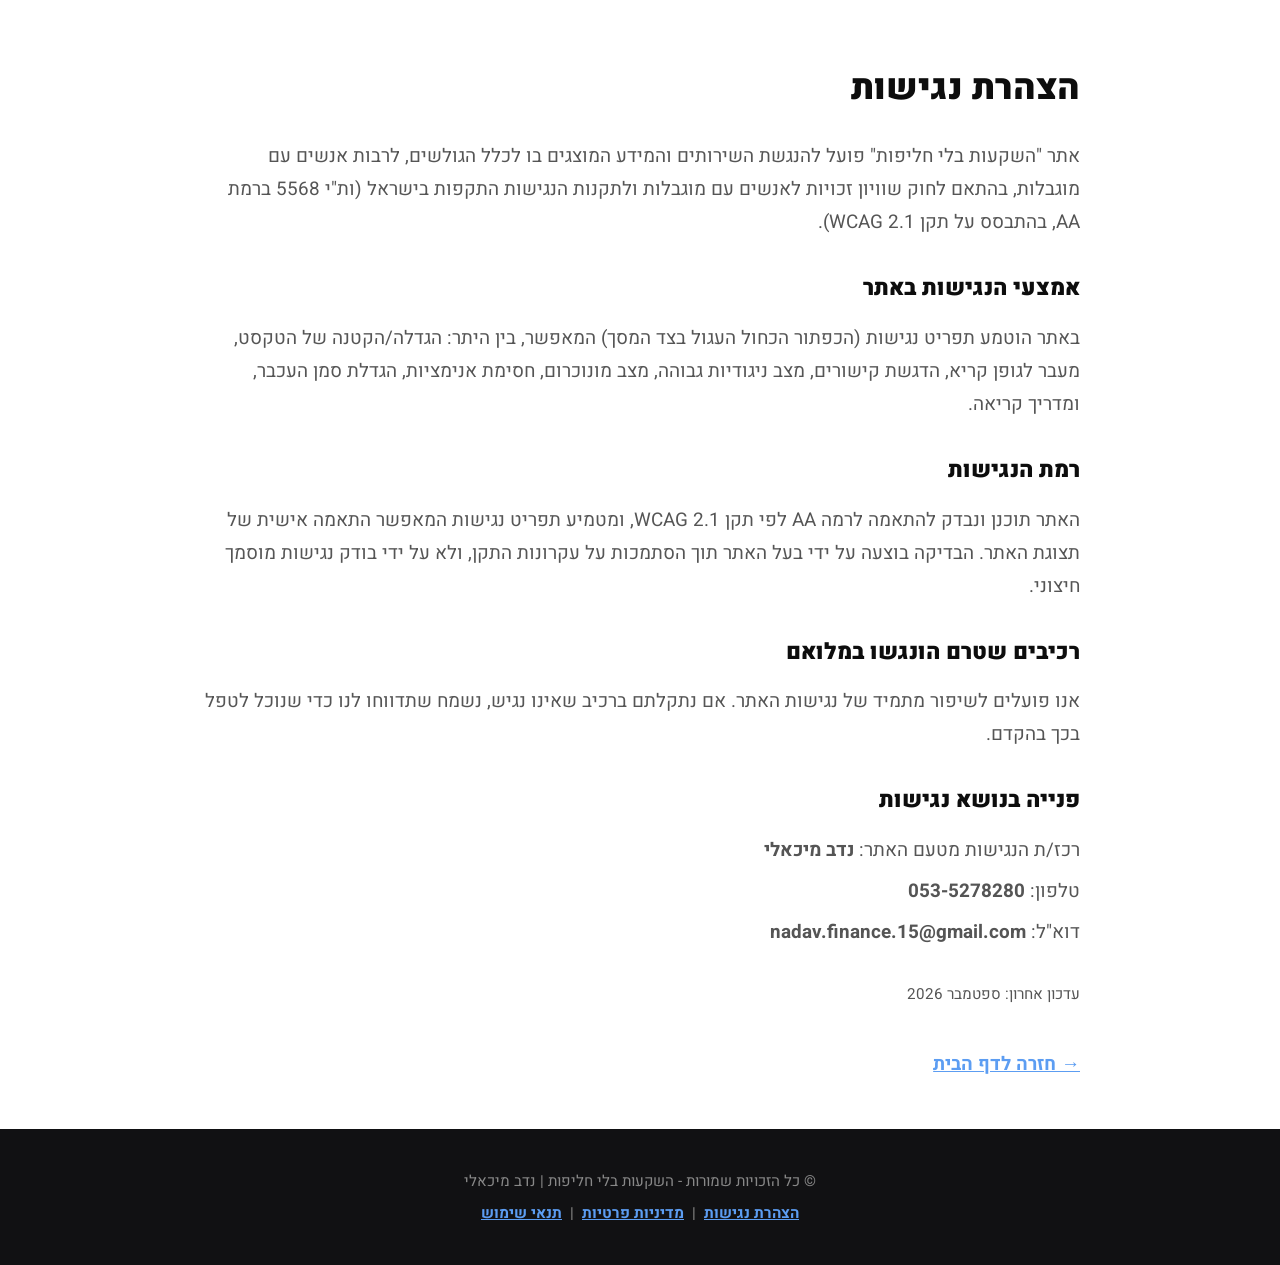
<file: accessibility.html>
<!DOCTYPE html>
<html lang="he" dir="rtl">

<head>
  <meta charset="UTF-8" />
  <meta name="viewport" content="width=device-width, initial-scale=1.0" />
  <title>הצהרת נגישות | השקעות בלי חליפות</title>
  <link href="https://fonts.googleapis.com/css2?family=Heebo:wght@400;500;700;800;900&display=swap" rel="stylesheet" />
  <link rel="icon" type="image/png" href="assets/logo/buffett-pajama-logo.png" />
  <link rel="stylesheet" href="style.css" />
</head>

<body class="body">

  <main>
    <section class="white-section" style="padding-top: 60px;">
      <div class="container small">
        <h1 style="font-size: 2.2rem; font-weight: 900; margin-bottom: 24px;">הצהרת נגישות</h1>

        <div style="font-size: 1.1rem; line-height: 1.9; color: var(--text-dark);">
          <p style="margin-bottom: 20px;">
            אתר "השקעות בלי חליפות" פועל להנגשת השירותים והמידע המוצגים בו לכלל הגולשים, לרבות אנשים עם מוגבלות, בהתאם לחוק שוויון זכויות לאנשים עם מוגבלות ולתקנות הנגישות התקפות בישראל (ות"י 5568 ברמת AA, בהתבסס על תקן WCAG 2.1).
          </p>

          <h2 style="font-size: 1.4rem; font-weight: 900; margin: 28px 0 12px;">אמצעי הנגישות באתר</h2>
          <p style="margin-bottom: 20px;">
            באתר הוטמע תפריט נגישות (הכפתור הכחול העגול בצד המסך) המאפשר, בין היתר: הגדלה/הקטנה של הטקסט, מעבר לגופן קריא, הדגשת קישורים, מצב ניגודיות גבוהה, מצב מונוכרום, חסימת אנימציות, הגדלת סמן העכבר, ומדריך קריאה.
          </p>

          <h2 style="font-size: 1.4rem; font-weight: 900; margin: 28px 0 12px;">רמת הנגישות</h2>
          <p style="margin-bottom: 20px;">
            האתר תוכנן ונבדק להתאמה לרמה AA לפי תקן WCAG 2.1, ומטמיע תפריט נגישות המאפשר התאמה אישית של תצוגת האתר. הבדיקה בוצעה על ידי בעל האתר תוך הסתמכות על עקרונות התקן, ולא על ידי בודק נגישות מוסמך חיצוני.
          </p>

          <h2 style="font-size: 1.4rem; font-weight: 900; margin: 28px 0 12px;">רכיבים שטרם הונגשו במלואם</h2>
          <p style="margin-bottom: 20px;">
            אנו פועלים לשיפור מתמיד של נגישות האתר. אם נתקלתם ברכיב שאינו נגיש, נשמח שתדווחו לנו כדי שנוכל לטפל בכך בהקדם.
          </p>

          <h2 style="font-size: 1.4rem; font-weight: 900; margin: 28px 0 12px;">פנייה בנושא נגישות</h2>
          <p style="margin-bottom: 8px;">
            רכז/ת הנגישות מטעם האתר: <strong>נדב מיכאלי</strong>
          </p>
          <p style="margin-bottom: 8px;">
            טלפון: <strong>053-5278280</strong>
          </p>
          <p style="margin-bottom: 20px;">
            דוא"ל: <strong>nadav.finance.15@gmail.com</strong>
          </p>

          <p style="color: var(--text-muted); font-size: 0.95rem; margin-top: 32px;">
            עדכון אחרון: ספטמבר 2026
          </p>
        </div>

        <p style="margin-top: 40px;"><a href="index.html" style="color: var(--blue-primary); font-weight: 700;">→ חזרה לדף הבית</a></p>
      </div>
    </section>
  </main>

  <footer class="site-footer">
    <div class="container">
      <p>© כל הזכויות שמורות - השקעות בלי חליפות | נדב מיכאלי</p>
      <p style="margin-top: 8px;">
        <a href="accessibility.html" class="site-footer-link">הצהרת נגישות</a>
        &nbsp;|&nbsp;
        <a href="privacy-policy.html" class="site-footer-link">מדיניות פרטיות</a>
        &nbsp;|&nbsp;
        <a href="terms-of-service.html" class="site-footer-link">תנאי שימוש</a>
      </p>
    </div>
  </footer>

</body>

</html>
</file>
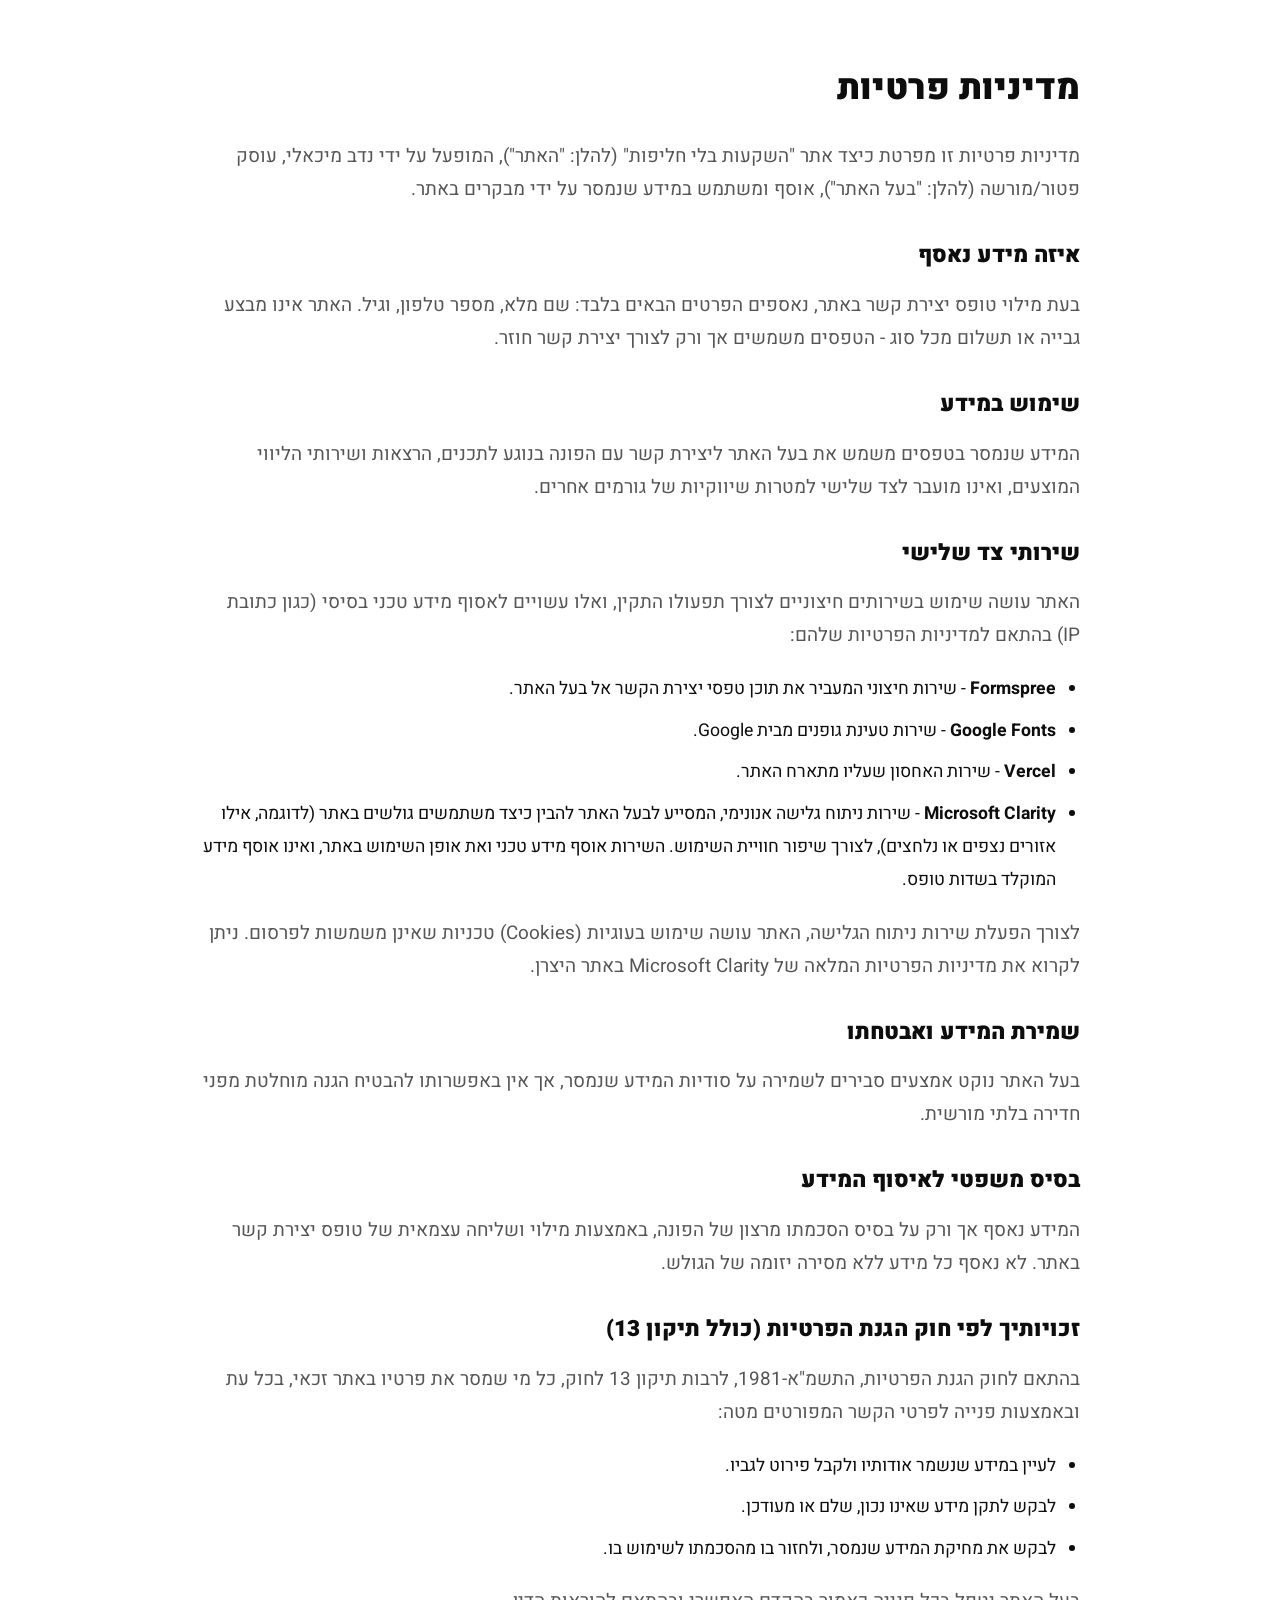
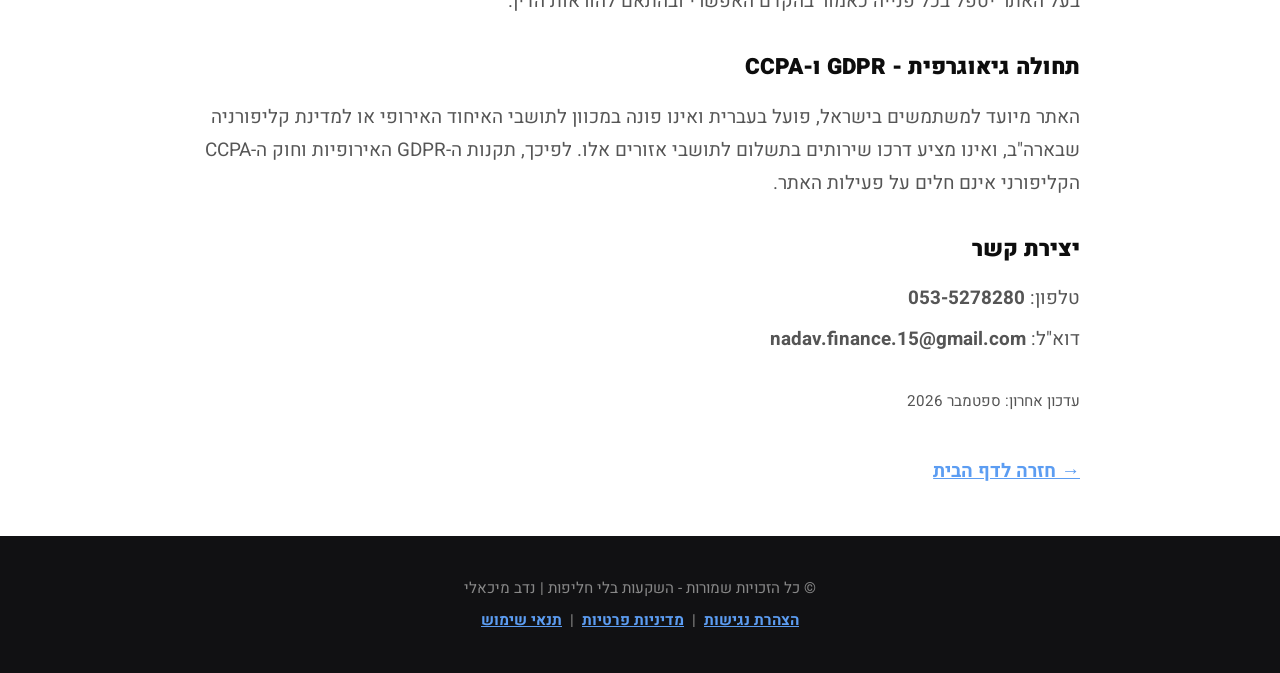
<file: privacy-policy.html>
<!DOCTYPE html>
<html lang="he" dir="rtl">

<head>
  <meta charset="UTF-8" />
  <meta name="viewport" content="width=device-width, initial-scale=1.0" />
  <title>מדיניות פרטיות | השקעות בלי חליפות</title>
  <link href="https://fonts.googleapis.com/css2?family=Heebo:wght@400;500;700;800;900&display=swap" rel="stylesheet" />
  <link rel="icon" type="image/png" href="assets/logo/buffett-pajama-logo.png" />
  <link rel="stylesheet" href="style.css" />
</head>

<body class="body">

  <main>
    <section class="white-section" style="padding-top: 60px;">
      <div class="container small">
        <h1 style="font-size: 2.2rem; font-weight: 900; margin-bottom: 24px;">מדיניות פרטיות</h1>

        <div style="font-size: 1.1rem; line-height: 1.9; color: var(--text-dark);">
          <p style="margin-bottom: 20px;">
            מדיניות פרטיות זו מפרטת כיצד אתר "השקעות בלי חליפות" (להלן: "האתר"), המופעל על ידי נדב מיכאלי, עוסק פטור/מורשה (להלן: "בעל האתר"), אוסף ומשתמש במידע שנמסר על ידי מבקרים באתר.
          </p>

          <h2 style="font-size: 1.4rem; font-weight: 900; margin: 28px 0 12px;">איזה מידע נאסף</h2>
          <p style="margin-bottom: 20px;">
            בעת מילוי טופס יצירת קשר באתר, נאספים הפרטים הבאים בלבד: שם מלא, מספר טלפון, וגיל. האתר אינו מבצע גבייה או תשלום מכל סוג - הטפסים משמשים אך ורק לצורך יצירת קשר חוזר.
          </p>

          <h2 style="font-size: 1.4rem; font-weight: 900; margin: 28px 0 12px;">שימוש במידע</h2>
          <p style="margin-bottom: 20px;">
            המידע שנמסר בטפסים משמש את בעל האתר ליצירת קשר עם הפונה בנוגע לתכנים, הרצאות ושירותי הליווי המוצעים, ואינו מועבר לצד שלישי למטרות שיווקיות של גורמים אחרים.
          </p>

          <h2 style="font-size: 1.4rem; font-weight: 900; margin: 28px 0 12px;">שירותי צד שלישי</h2>
          <p style="margin-bottom: 20px;">
            האתר עושה שימוש בשירותים חיצוניים לצורך תפעולו התקין, ואלו עשויים לאסוף מידע טכני בסיסי (כגון כתובת IP) בהתאם למדיניות הפרטיות שלהם:
          </p>
          <ul style="margin: 0 0 20px 0; padding-right: 24px;">
            <li style="margin-bottom: 8px;"><strong>Formspree</strong> - שירות חיצוני המעביר את תוכן טפסי יצירת הקשר אל בעל האתר.</li>
            <li style="margin-bottom: 8px;"><strong>Google Fonts</strong> - שירות טעינת גופנים מבית Google.</li>
            <li style="margin-bottom: 8px;"><strong>Vercel</strong> - שירות האחסון שעליו מתארח האתר.</li>
            <li style="margin-bottom: 8px;"><strong>Microsoft Clarity</strong> - שירות ניתוח גלישה אנונימי, המסייע לבעל האתר להבין כיצד משתמשים גולשים באתר (לדוגמה, אילו אזורים נצפים או נלחצים), לצורך שיפור חוויית השימוש. השירות אוסף מידע טכני ואת אופן השימוש באתר, ואינו אוסף מידע המוקלד בשדות טופס.</li>
          </ul>
          <p style="margin-bottom: 20px;">
            לצורך הפעלת שירות ניתוח הגלישה, האתר עושה שימוש בעוגיות (Cookies) טכניות שאינן משמשות לפרסום. ניתן לקרוא את מדיניות הפרטיות המלאה של Microsoft Clarity באתר היצרן.
          </p>

          <h2 style="font-size: 1.4rem; font-weight: 900; margin: 28px 0 12px;">שמירת המידע ואבטחתו</h2>
          <p style="margin-bottom: 20px;">
            בעל האתר נוקט אמצעים סבירים לשמירה על סודיות המידע שנמסר, אך אין באפשרותו להבטיח הגנה מוחלטת מפני חדירה בלתי מורשית.
          </p>

          <h2 style="font-size: 1.4rem; font-weight: 900; margin: 28px 0 12px;">בסיס משפטי לאיסוף המידע</h2>
          <p style="margin-bottom: 20px;">
            המידע נאסף אך ורק על בסיס הסכמתו מרצון של הפונה, באמצעות מילוי ושליחה עצמאית של טופס יצירת קשר באתר. לא נאסף כל מידע ללא מסירה יזומה של הגולש.
          </p>

          <h2 style="font-size: 1.4rem; font-weight: 900; margin: 28px 0 12px;">זכויותיך לפי חוק הגנת הפרטיות (כולל תיקון 13)</h2>
          <p style="margin-bottom: 20px;">
            בהתאם לחוק הגנת הפרטיות, התשמ"א-1981, לרבות תיקון 13 לחוק, כל מי שמסר את פרטיו באתר זכאי, בכל עת ובאמצעות פנייה לפרטי הקשר המפורטים מטה:
          </p>
          <ul style="margin: 0 0 20px 0; padding-right: 24px;">
            <li style="margin-bottom: 8px;">לעיין במידע שנשמר אודותיו ולקבל פירוט לגביו.</li>
            <li style="margin-bottom: 8px;">לבקש לתקן מידע שאינו נכון, שלם או מעודכן.</li>
            <li style="margin-bottom: 8px;">לבקש את מחיקת המידע שנמסר, ולחזור בו מהסכמתו לשימוש בו.</li>
          </ul>
          <p style="margin-bottom: 20px;">
            בעל האתר יטפל בכל פנייה כאמור בהקדם האפשרי ובהתאם להוראות הדין.
          </p>

          <h2 style="font-size: 1.4rem; font-weight: 900; margin: 28px 0 12px;">תחולה גיאוגרפית - GDPR ו-CCPA</h2>
          <p style="margin-bottom: 20px;">
            האתר מיועד למשתמשים בישראל, פועל בעברית ואינו פונה במכוון לתושבי האיחוד האירופי או למדינת קליפורניה שבארה"ב, ואינו מציע דרכו שירותים בתשלום לתושבי אזורים אלו. לפיכך, תקנות ה-GDPR האירופיות וחוק ה-CCPA הקליפורני אינם חלים על פעילות האתר.
          </p>

          <h2 style="font-size: 1.4rem; font-weight: 900; margin: 28px 0 12px;">יצירת קשר</h2>
          <p style="margin-bottom: 8px;">
            טלפון: <strong>053-5278280</strong>
          </p>
          <p style="margin-bottom: 20px;">
            דוא"ל: <strong>nadav.finance.15@gmail.com</strong>
          </p>

          <p style="color: var(--text-muted); font-size: 0.95rem; margin-top: 32px;">
            עדכון אחרון: ספטמבר 2026
          </p>
        </div>

        <p style="margin-top: 40px;"><a href="index.html" style="color: var(--blue-primary); font-weight: 700;">→ חזרה לדף הבית</a></p>
      </div>
    </section>
  </main>

  <footer class="site-footer">
    <div class="container">
      <p>© כל הזכויות שמורות - השקעות בלי חליפות | נדב מיכאלי</p>
      <p style="margin-top: 8px;">
        <a href="accessibility.html" class="site-footer-link">הצהרת נגישות</a>
        &nbsp;|&nbsp;
        <a href="privacy-policy.html" class="site-footer-link">מדיניות פרטיות</a>
        &nbsp;|&nbsp;
        <a href="terms-of-service.html" class="site-footer-link">תנאי שימוש</a>
      </p>
    </div>
  </footer>

</body>

</html>
</file>
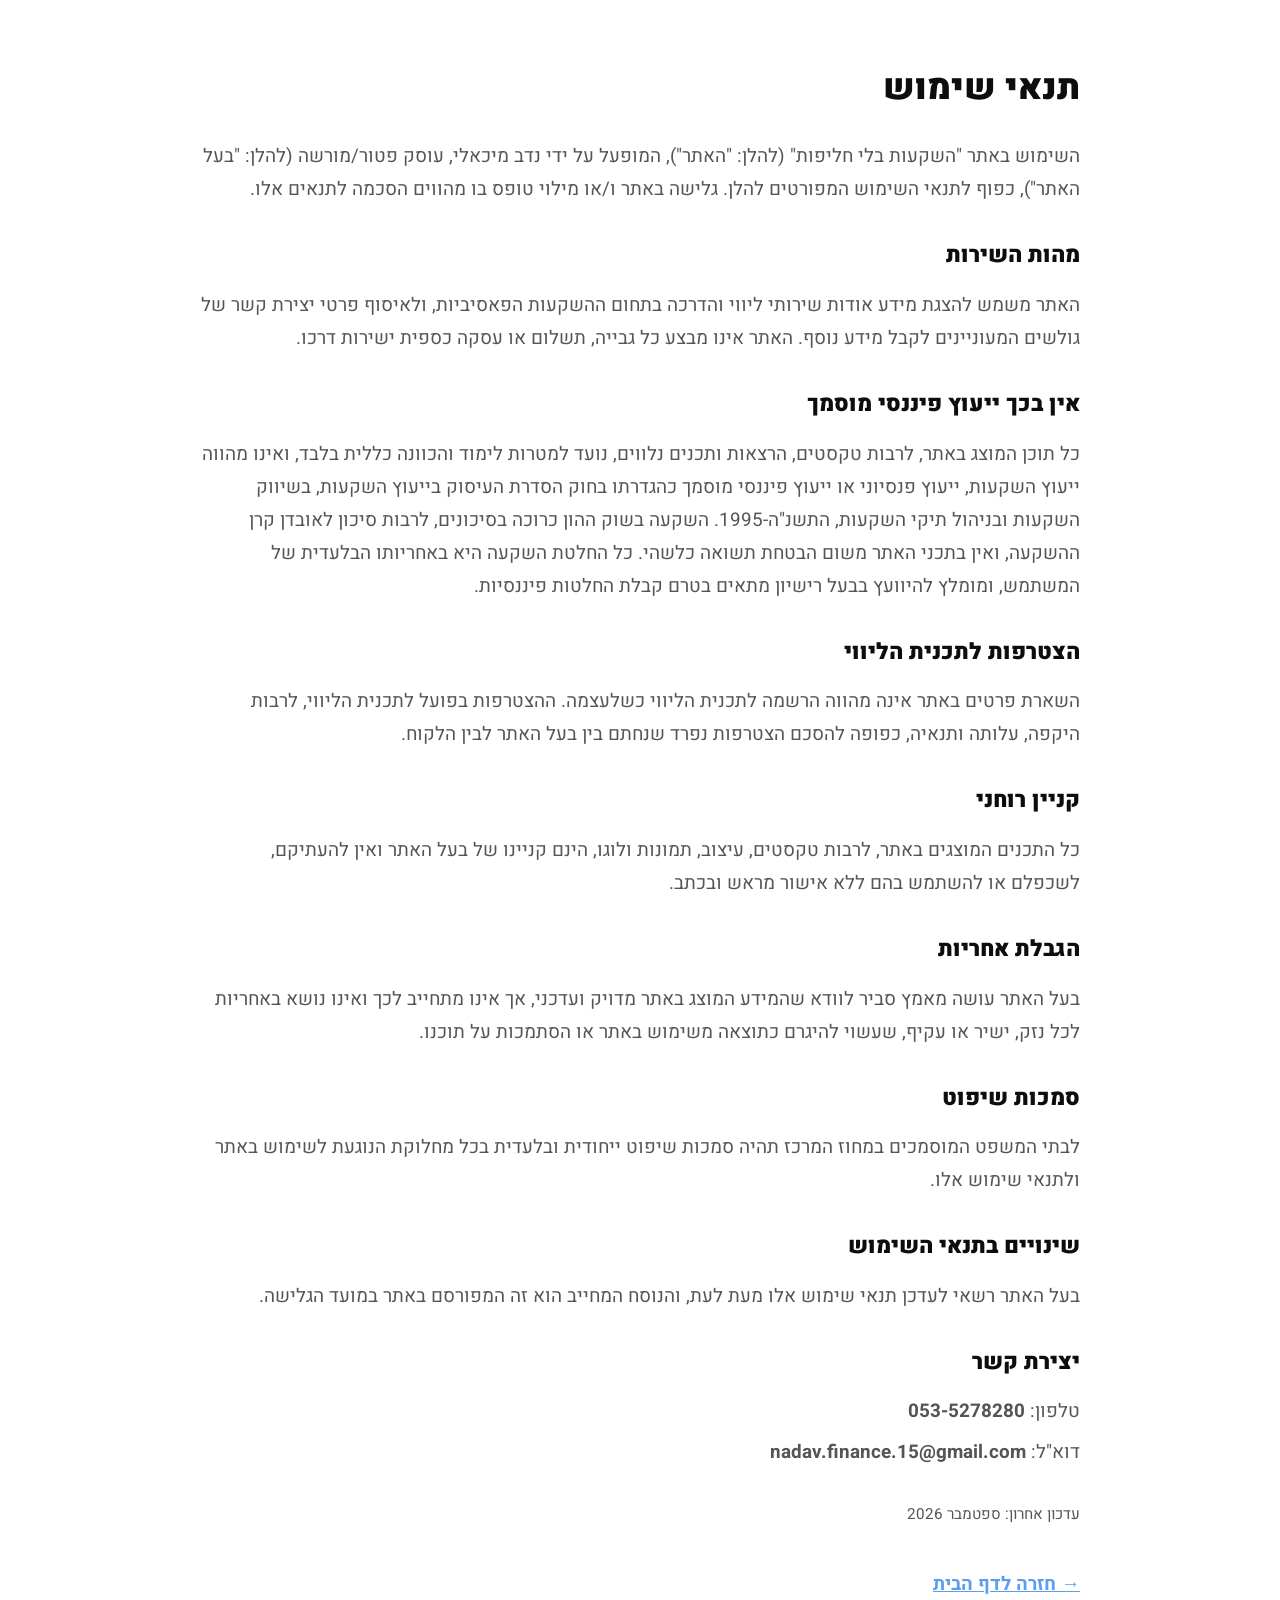
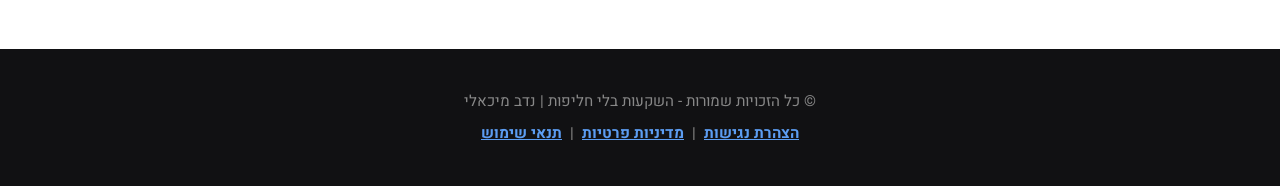
<file: terms-of-service.html>
<!DOCTYPE html>
<html lang="he" dir="rtl">

<head>
  <meta charset="UTF-8" />
  <meta name="viewport" content="width=device-width, initial-scale=1.0" />
  <title>תנאי שימוש | השקעות בלי חליפות</title>
  <link href="https://fonts.googleapis.com/css2?family=Heebo:wght@400;500;700;800;900&display=swap" rel="stylesheet" />
  <link rel="icon" type="image/png" href="assets/logo/buffett-pajama-logo.png" />
  <link rel="stylesheet" href="style.css" />
</head>

<body class="body">

  <main>
    <section class="white-section" style="padding-top: 60px;">
      <div class="container small">
        <h1 style="font-size: 2.2rem; font-weight: 900; margin-bottom: 24px;">תנאי שימוש</h1>

        <div style="font-size: 1.1rem; line-height: 1.9; color: var(--text-dark);">
          <p style="margin-bottom: 20px;">
            השימוש באתר "השקעות בלי חליפות" (להלן: "האתר"), המופעל על ידי נדב מיכאלי, עוסק פטור/מורשה (להלן: "בעל האתר"), כפוף לתנאי השימוש המפורטים להלן. גלישה באתר ו/או מילוי טופס בו מהווים הסכמה לתנאים אלו.
          </p>

          <h2 style="font-size: 1.4rem; font-weight: 900; margin: 28px 0 12px;">מהות השירות</h2>
          <p style="margin-bottom: 20px;">
            האתר משמש להצגת מידע אודות שירותי ליווי והדרכה בתחום ההשקעות הפאסיביות, ולאיסוף פרטי יצירת קשר של גולשים המעוניינים לקבל מידע נוסף. האתר אינו מבצע כל גבייה, תשלום או עסקה כספית ישירות דרכו.
          </p>

          <h2 style="font-size: 1.4rem; font-weight: 900; margin: 28px 0 12px;">אין בכך ייעוץ פיננסי מוסמך</h2>
          <p style="margin-bottom: 20px;">
            כל תוכן המוצג באתר, לרבות טקסטים, הרצאות ותכנים נלווים, נועד למטרות לימוד והכוונה כללית בלבד, ואינו מהווה ייעוץ השקעות, ייעוץ פנסיוני או ייעוץ פיננסי מוסמך כהגדרתו בחוק הסדרת העיסוק בייעוץ השקעות, בשיווק השקעות ובניהול תיקי השקעות, התשנ"ה-1995. השקעה בשוק ההון כרוכה בסיכונים, לרבות סיכון לאובדן קרן ההשקעה, ואין בתכני האתר משום הבטחת תשואה כלשהי. כל החלטת השקעה היא באחריותו הבלעדית של המשתמש, ומומלץ להיוועץ בבעל רישיון מתאים בטרם קבלת החלטות פיננסיות.
          </p>

          <h2 style="font-size: 1.4rem; font-weight: 900; margin: 28px 0 12px;">הצטרפות לתכנית הליווי</h2>
          <p style="margin-bottom: 20px;">
            השארת פרטים באתר אינה מהווה הרשמה לתכנית הליווי כשלעצמה. ההצטרפות בפועל לתכנית הליווי, לרבות היקפה, עלותה ותנאיה, כפופה להסכם הצטרפות נפרד שנחתם בין בעל האתר לבין הלקוח.
          </p>

          <h2 style="font-size: 1.4rem; font-weight: 900; margin: 28px 0 12px;">קניין רוחני</h2>
          <p style="margin-bottom: 20px;">
            כל התכנים המוצגים באתר, לרבות טקסטים, עיצוב, תמונות ולוגו, הינם קניינו של בעל האתר ואין להעתיקם, לשכפלם או להשתמש בהם ללא אישור מראש ובכתב.
          </p>

          <h2 style="font-size: 1.4rem; font-weight: 900; margin: 28px 0 12px;">הגבלת אחריות</h2>
          <p style="margin-bottom: 20px;">
            בעל האתר עושה מאמץ סביר לוודא שהמידע המוצג באתר מדויק ועדכני, אך אינו מתחייב לכך ואינו נושא באחריות לכל נזק, ישיר או עקיף, שעשוי להיגרם כתוצאה משימוש באתר או הסתמכות על תוכנו.
          </p>

          <h2 style="font-size: 1.4rem; font-weight: 900; margin: 28px 0 12px;">סמכות שיפוט</h2>
          <p style="margin-bottom: 20px;">
            לבתי המשפט המוסמכים במחוז המרכז תהיה סמכות שיפוט ייחודית ובלעדית בכל מחלוקת הנוגעת לשימוש באתר ולתנאי שימוש אלו.
          </p>

          <h2 style="font-size: 1.4rem; font-weight: 900; margin: 28px 0 12px;">שינויים בתנאי השימוש</h2>
          <p style="margin-bottom: 20px;">
            בעל האתר רשאי לעדכן תנאי שימוש אלו מעת לעת, והנוסח המחייב הוא זה המפורסם באתר במועד הגלישה.
          </p>

          <h2 style="font-size: 1.4rem; font-weight: 900; margin: 28px 0 12px;">יצירת קשר</h2>
          <p style="margin-bottom: 8px;">
            טלפון: <strong>053-5278280</strong>
          </p>
          <p style="margin-bottom: 20px;">
            דוא"ל: <strong>nadav.finance.15@gmail.com</strong>
          </p>

          <p style="color: var(--text-muted); font-size: 0.95rem; margin-top: 32px;">
            עדכון אחרון: ספטמבר 2026
          </p>
        </div>

        <p style="margin-top: 40px;"><a href="index.html" style="color: var(--blue-primary); font-weight: 700;">→ חזרה לדף הבית</a></p>
      </div>
    </section>
  </main>

  <footer class="site-footer">
    <div class="container">
      <p>© כל הזכויות שמורות - השקעות בלי חליפות | נדב מיכאלי</p>
      <p style="margin-top: 8px;">
        <a href="accessibility.html" class="site-footer-link">הצהרת נגישות</a>
        &nbsp;|&nbsp;
        <a href="privacy-policy.html" class="site-footer-link">מדיניות פרטיות</a>
        &nbsp;|&nbsp;
        <a href="terms-of-service.html" class="site-footer-link">תנאי שימוש</a>
      </p>
    </div>
  </footer>

</body>

</html>
</file>
<file: style.css>
/* ==========================================================================
   SmartLeads 1-to-1 Design Replica for "השקעות בלי חליפות" - נדב מיכאלי
   Exact Colors, Typography (Heebo), Grid, Markers, Pill Badges & Layout
   ========================================================================== */

@import url('https://fonts.googleapis.com/css2?family=Heebo:wght@400;500;700;800;900&display=swap');

:root {
  /* SmartLeads-modeled Color Palette (accent color: green, not blue) */
  --bg-main: #F5F5F5;
  --bg-white: #FFFFFF;
  --bg-dark-section: #1E1E1E;
  --bg-dark-card: #2D2D2D;

  /* SmartLeads' own leading accent - a light, textual, professional-financial blue. */
  --blue-primary: #5C9DF2;
  --blue-hover: #3D7BD9;
  --blue-light-bg: #EAF2FE;

  /* Textured version of the brand blue — soft highlight + shadow blobs over a
     diagonal gradient, so solid blue fills read as a material, not a flat
     color swatch. Used on buttons, banners and other solid-blue surfaces. */
  --blue-primary-texture:
    radial-gradient(circle at 22% 18%, rgba(255, 255, 255, 0.14), transparent 45%),
    radial-gradient(circle at 82% 85%, rgba(0, 0, 0, 0.2), transparent 55%),
    linear-gradient(135deg, #7BB4F7 0%, #5C9DF2 45%, #4586DD 100%);

  --red-marker: #EA3E4E;
  --yellow-marker-bg: rgba(255, 228, 77, 0.45);

  --text-dark: #0D0D0D;
  --text-muted: #555555;
  --text-light: #FFFFFF;

  /* Font & Radius */
  --font-main: 'Heebo', sans-serif;
  --radius-sm: 8px;
  --radius-md: 16px;
  --radius-lg: 24px;
  --radius-pill: 999px;

  --shadow-card: 0 18px 44px rgba(0, 0, 0, 0.22);
}

/* Reset & Base */
*, *::before, *::after {
  box-sizing: border-box;
  margin: 0;
  padding: 0;
}

html {
  scroll-behavior: smooth;
  font-size: 16px;
  direction: rtl;
  text-align: right;
}

body {
  font-family: var(--font-main);
  background-color: var(--bg-main);
  color: var(--text-dark);
  line-height: 1.6;
  overflow-x: hidden;
  -webkit-font-smoothing: antialiased;
}

.container {
  width: 100%;
  max-width: 1160px;
  margin: 0 auto;
  padding: 0 20px;
}

.container.small {
  max-width: 920px;
}

.container.large {
  max-width: 1220px;
}

.text-center {
  text-align: center;
}

/* Exact SmartLeads Markers & Highlights */
.yellow-marker {
  background-image: linear-gradient(rgba(255, 228, 77, 0.45), rgba(255, 228, 77, 0.45));
  background-repeat: no-repeat;
  background-position: center 60%;
  background-size: 100% 80%;
  padding: 2px 6px;
  border-radius: 4px;
  font-weight: 800;
  display: inline;
}

.red-marker {
  color: var(--red-marker);
  border-bottom: 3px solid var(--red-marker);
  padding-bottom: 0;
  line-height: 1.15;
  font-weight: 900;
  display: inline-block;
}

/* Hand-drawn marker-style underline — text keeps its normal color/weight,
   only a sketchy red squiggle is drawn beneath it (no flat border line). */
.sketch-underline {
  background-image: url("data:image/svg+xml,%3Csvg xmlns='http://www.w3.org/2000/svg' width='160' height='14' viewBox='0 0 160 14'%3E%3Cfilter id='chalk' filterUnits='userSpaceOnUse' x='0' y='0' width='160' height='14'%3E%3CfeTurbulence type='fractalNoise' baseFrequency='0.85' numOctaves='2' seed='7' result='n'/%3E%3CfeDisplacementMap in='SourceGraphic' in2='n' scale='4'/%3E%3C/filter%3E%3Cpath d='M2 7 L158 7' fill='none' stroke='%23E3242B' stroke-width='2.8' stroke-linecap='round' filter='url(%23chalk)' opacity='0.9'/%3E%3C/svg%3E");
  background-repeat: repeat-x;
  background-position: 0 100%;
  background-size: 160px 14px;
  padding-bottom: 6px;
}

.red-text {
  color: var(--red-marker);
  font-weight: 900;
}

.pain-section-light .red-marker {
  border-bottom: none;
  padding-bottom: 0;
}

.blue-pill-badge {
  background: var(--blue-primary-texture);
  color: #FFFFFF;
  text-shadow: 0 1px 2px rgba(0, 0, 0, 0.4), 0 2px 8px rgba(0, 0, 0, 0.3);
  padding: 4px 18px;
  border-radius: var(--radius-sm);
  display: inline-block;
  font-weight: 900;
}

.extra-big-text {
  font-size: 1.35rem;
  font-weight: 800;
  color: var(--text-muted);
  margin-bottom: 8px;
}

/* Buttons — pill-shaped, modeled on SmartLeads, with smooth hover/click motion */
.blue-round-button {
  position: relative;
  overflow: hidden;
  display: inline-flex;
  align-items: center;
  justify-content: center;
  gap: 12px;
  background: var(--blue-primary-texture);
  color: #FFFFFF;
  text-shadow: 0 1px 2px rgba(0, 0, 0, 0.4), 0 2px 8px rgba(0, 0, 0, 0.3);
  font-size: 1.3rem;
  font-weight: 900;
  padding: 18px 42px;
  border-radius: var(--radius-pill);
  text-decoration: none;
  border: none;
  cursor: pointer;
  box-shadow: 0 10px 25px rgba(92, 157, 242, 0.35);
  transition: background-color 0.25s ease, transform 0.25s ease, box-shadow 0.25s ease;
  width: 100%;
  max-width: 460px;
  margin: 0 auto;
}

.blue-round-button:hover {
  filter: brightness(0.92);
  transform: translateY(-3px);
  box-shadow: 0 16px 32px rgba(92, 157, 242, 0.45);
}

.blue-round-button:active {
  transform: translateY(-1px) scale(0.98);
}

.dark-round-button {
  background-color: #1E1E1E;
  color: #FFFFFF;
  font-size: 1.25rem;
  font-weight: 900;
  padding: 16px 38px;
  border-radius: var(--radius-pill);
  border: none;
  cursor: pointer;
  transition: background-color 0.25s ease, transform 0.25s ease;
}

.dark-round-button:hover {
  background-color: #000000;
  transform: translateY(-3px);
}

.dark-round-button:active {
  transform: translateY(-1px) scale(0.98);
}

/* Continuous "glint" sweep — like a shining blade — shared by every primary
   submit/CTA button, not just the hero's */
.shine-btn {
  position: relative;
  overflow: hidden;
}

.shine-btn::after {
  content: '';
  position: absolute;
  top: 0;
  bottom: 0;
  left: -60%;
  width: 40%;
  background: linear-gradient(115deg, transparent 0%, rgba(255, 255, 255, 0.55) 50%, transparent 100%);
  transform: skewX(-20deg);
  animation: heroCtaShine 3.2s ease-in-out infinite;
}

@keyframes heroCtaShine {
  0% { left: -60%; }
  35% { left: 130%; }
  100% { left: 130%; }
}

@media (prefers-reduced-motion: reduce) {
  .shine-btn::after { animation: none; display: none; }
}

/* ===== HERO SECTION — rounded framed panel with a light-center vignette ===== */
.hero-section-outer {
  background: var(--bg-main);
  padding: 28px 0;
}

.hero-section-dark {
  position: relative;
  width: 94%;
  max-width: 1320px;
  margin: 0 auto;
  border-radius: 36px;
  background: radial-gradient(ellipse at 50% 38%, #4A4A4A 0%, #343434 55%, #1C1C1C 100%);
  padding: 56px 0 56px;
  text-align: center;
}

.hero-top-banner {
  position: absolute;
  top: 0;
  left: 50%;
  transform: translate(-50%, -50%);
  background: #FFFFFF;
  color: var(--text-dark);
  font-weight: 800;
  font-size: 1.05rem;
  padding: 16px 34px;
  border-radius: var(--radius-lg);
  box-shadow: 0 10px 30px rgba(0, 0, 0, 0.3);
  max-width: 90%;
  text-align: center;
  z-index: 3;
}

.hero-brandmark {
  position: absolute;
  top: 28px;
  right: 28px;
  font-weight: 900;
  font-size: 1.25rem;
  color: #FFFFFF;
  z-index: 3;
}

.hero-brandmark-underline {
  display: inline-block;
  border-bottom: 3px solid var(--blue-primary);
  padding-bottom: 2px;
}

.hero-headline-wrap {
  max-width: 980px;
  margin: 28px auto 0;
  padding: 0 20px;
}

.hero-headline-dark {
  font-size: 2.7rem;
  font-weight: 900;
  color: #FFFFFF;
  line-height: 1.35;
  margin-bottom: 18px;
  white-space: normal;
}

.headline-highlight {
  background: var(--blue-primary-texture);
  color: #FFFFFF;
  text-shadow: 0 1px 2px rgba(0, 0, 0, 0.4), 0 2px 8px rgba(0, 0, 0, 0.3);
  padding: 2px 14px;
  border-radius: 8px;
  white-space: nowrap;
  display: inline-block;
}

.hero-headline-dark .headline-highlight {
  transform: rotate(-1.5deg) translateY(25%);
  font-size: 0.92em;
}

.hero-sub-dark {
  font-size: 1.28rem;
  color: #FFFFFF;
  font-weight: 400;
  max-width: 820px;
  margin: 36px auto 0;
}

/* Composed hero visual: profile portrait + brand mascot, side by side (not overlapping) */
.hero-visual-composition {
  display: flex;
  align-items: center;
  justify-content: center;
  gap: 32px;
  margin: 26px auto 0;
}

.hero-mascot {
  width: 230px;
  height: auto;
  filter: drop-shadow(0 18px 22px rgba(0, 0, 0, 0.45));
}

.hero-profile-frame {
  width: 230px;
  height: 230px;
  flex-shrink: 0;
  border-radius: 50%;
  overflow: hidden;
  border: 5px solid #FFFFFF;
  box-shadow: 0 18px 40px rgba(0, 0, 0, 0.4), 0 0 0 3px var(--blue-primary);
}

.hero-profile-frame img {
  width: 100%;
  height: 100%;
  object-fit: cover;
  object-position: center 20%;
  display: block;
}

@media (max-width: 640px) {
  .hero-visual-composition {
    gap: 16px;
  }
  .hero-profile-frame {
    width: 170px;
    height: 170px;
  }
  .hero-mascot {
    width: 170px;
  }
}

.hero-cta {
  width: auto;
  display: inline-flex;
  margin-top: 40px;
}

@media (max-width: 640px) {
  .hero-headline-dark { font-size: 2.1rem; }
  .hero-brandmark { font-size: 1.05rem; top: 18px; right: 18px; }
  .hero-top-banner { font-size: 0.92rem; padding: 12px 22px; }
}

/* Hero Video / Photo Wrapper with Floating Proof (SmartLeads Style) */
.hero-video-wrapper {
  background: #1E1E1E;
  border-radius: var(--radius-lg);
  padding: 16px;
  max-width: 820px;
  margin: 0 auto 40px;
  box-shadow: 0 20px 50px rgba(0, 0, 0, 0.16);
  position: relative;
}

.video-tagline {
  background: var(--blue-primary-texture);
  color: #FFFFFF;
  text-shadow: 0 1px 2px rgba(0, 0, 0, 0.4), 0 2px 8px rgba(0, 0, 0, 0.3);
  padding: 12px;
  border-radius: var(--radius-sm);
  font-weight: 900;
  font-size: 1.15rem;
  margin-bottom: 14px;
}

.video-frame-placeholder {
  width: 100%;
  height: 400px;
  background: #2D2D2D;
  border-radius: var(--radius-md);
  display: flex;
  flex-direction: column;
  align-items: center;
  justify-content: center;
  color: #FFFFFF;
  position: relative;
  overflow: hidden;
}

.hero-social-proof-wrapper {
  display: flex;
  flex-direction: column;
  align-items: center;
  gap: 18px;
}

.hero-profiles {
  display: flex;
  align-items: center;
  gap: 12px;
  font-size: 1.05rem;
  font-weight: 700;
  color: var(--text-muted);
}

.avatars-flex {
  display: flex;
}
.avatar-img {
  width: 38px;
  height: 38px;
  border-radius: 50%;
  border: 2px solid #FFFFFF;
  background: var(--blue-primary);
  margin-right: -10px;
}

/* ===== SOCIAL PROOF NUMBER GRID (Exact SmartLeads Style) ===== */
.light-gray-section {
  background-color: var(--bg-main);
  padding: 50px 0;
  border-bottom: 1px solid #EAEAEA;
}

.social-proof-number-grid {
  display: grid;
  grid-template-columns: repeat(auto-fit, minmax(160px, 1fr));
  gap: 1px;
  background-color: rgba(45, 45, 45, 0.2);
  border-radius: var(--radius-lg);
  overflow: hidden;
}

.social-proof-number-block {
  background-color: #F5F5F5;
  padding: 26px 16px;
  text-align: center;
}

.social-proof-number {
  font-size: 2.5rem;
  font-weight: 900;
  color: var(--blue-primary);
  line-height: 1.1;
}

.social-proof-number-block div:not(.social-proof-number) {
  font-size: 1rem;
  font-weight: 700;
  color: var(--text-muted);
  margin-top: 4px;
}

/* ===== DARK SECTION (Pain & Agitation) ===== */
.dark-section {
  background-color: var(--bg-dark-section);
  color: #FFFFFF;
  padding: 48px 0;
}

#goal.dark-section {
  padding-top: 88px;
  padding-bottom: 88px;
}

#intro.white-section {
  padding-bottom: 88px;
}

#lead-banner-outcomes.lead-banner-section {
  padding-top: 88px;
  padding-bottom: 88px;
}

#outcomes.white-section {
  padding-top: 88px;
  padding-bottom: 48px;
}

.pains-grid {
  display: grid;
  grid-template-columns: 1fr 1fr;
  gap: 40px;
  align-items: center;
}

.dark-section h2 {
  font-size: 2.7rem;
  font-weight: 900;
  margin-bottom: 24px;
  line-height: 1.2;
}

.dark-section p {
  font-size: 1.18rem;
  color: #DDDDDD;
  margin-bottom: 18px;
  line-height: 1.7;
}

.graphic-box-dark {
  background: var(--bg-dark-card);
  border-radius: var(--radius-lg);
  padding: 32px;
  border: 1px solid #3A3A3F;
}

/* ===== WHITE SECTION ("BUT THAT'S NOT YOUR FAULT") ===== */
.white-section {
  background-color: var(--bg-white);
  padding: 48px 0;
  color: var(--text-dark);
}

.white-section h2,
.light-gray-section h2 {
  font-size: 2.7rem;
  font-weight: 900;
  margin-bottom: 20px;
}

.white-section h2.how-it-works-headline {
  font-size: 2.9rem;
}

#how-it-works.white-section {
  background-color: var(--bg-main);
  padding-bottom: 88px;
}

#target-profiles.white-section {
  padding-top: 88px;
}

#story.white-section {
  padding-bottom: 88px;
}

#feedback.feedback-section-dark {
  padding-top: 88px;
}

#portfolios.white-section {
  padding-bottom: 88px;
}

#faq.white-section {
  padding-top: 88px;
}

.white-section p {
  font-size: 1.18rem;
  color: var(--text-muted);
  line-height: 1.75;
}

/* Exact SmartLeads Blue List Blocks Stack (1-2-3-4 Steps & Domains) */
.blue-list-blocks-wrapper {
  display: flex;
  flex-direction: column;
  gap: 16px;
  max-width: 820px;
  margin: 36px auto 0;
}

.blue-list-block {
  background: var(--blue-primary-texture);
  color: #FFFFFF;
  text-shadow: 0 1px 2px rgba(0, 0, 0, 0.4), 0 2px 8px rgba(0, 0, 0, 0.3);
  padding: 18px 32px;
  border-radius: var(--radius-sm);
  display: flex;
  align-items: center;
  justify-content: space-between;
  font-size: 1.25rem;
  font-weight: 800;
}

.blue-list-icon {
  width: 28px;
  height: 28px;
  background: #FFFFFF;
  color: var(--blue-primary);
  border-radius: 50%;
  display: flex;
  align-items: center;
  justify-content: center;
  font-weight: 900;
  font-size: 1rem;
  flex-shrink: 0;
}

/* Domains Grid Pill Layout */
.domains-list-wrapper {
  display: flex;
  flex-wrap: wrap;
  justify-content: center;
  gap: 14px;
  max-width: 940px;
  margin: 36px auto 0;
}

.domains-list-wrapper .blue-list-block {
  padding: 12px 24px;
  font-size: 1.08rem;
  width: auto;
  box-shadow: 0 4px 15px rgba(76, 133, 246, 0.25);
}

/* Case Study Blocks (SmartLeads Style) */
.case-studies-wrapper {
  display: flex;
  flex-direction: column;
  gap: 40px;
  margin-top: 40px;
}

.case-study-block {
  background-color: var(--bg-white);
  border: 2px solid var(--blue-primary);
  border-radius: var(--radius-lg);
  padding: 40px;
  display: grid;
  grid-template-columns: 1fr 340px;
  gap: 30px;
  align-items: center;
  box-shadow: var(--shadow-card);
}

.case-study-profile {
  width: 60px;
  height: 60px;
  border-radius: 50%;
  object-fit: cover;
  margin-bottom: 12px;
}

/* FLOATING BLUE FORM WRAPPER (SmartLeads Exact Style) */
.half-dark-section {
  background-color: var(--bg-dark-section);
  padding: 100px 0;
}

.blue-form-wrapper {
  background: var(--blue-primary-texture);
  border-radius: var(--radius-md);
  padding: 56px 40px;
  max-width: 860px;
  margin: 0 auto;
  color: #FFFFFF;
  text-shadow: 0 1px 2px rgba(0, 0, 0, 0.4), 0 2px 8px rgba(0, 0, 0, 0.3);
  text-align: center;
  box-shadow: var(--shadow-card);
}

.form-header {
  font-size: 2.6rem;
  font-weight: 900;
  margin-bottom: 24px;
  line-height: 1.2;
}

.lead-form-grid {
  display: flex;
  gap: 14px;
  flex-wrap: wrap;
  justify-content: center;
  margin-bottom: 18px;
}

.lead-consent-row {
  display: flex;
  align-items: flex-start;
  gap: 8px;
  width: 100%;
  max-width: 420px;
  margin: 0 auto 16px;
  text-align: right;
}

.lead-consent-row input[type="checkbox"] {
  margin-top: 4px;
  width: 16px;
  height: 16px;
  flex-shrink: 0;
  accent-color: var(--blue-primary);
  cursor: pointer;
}

.lead-consent-row label {
  font-size: 0.85rem;
  line-height: 1.5;
  color: var(--text-muted);
  cursor: pointer;
}

.lead-consent-row label a {
  color: var(--blue-primary);
  font-weight: 700;
  text-decoration: underline;
}

/* Wraps each input so a real, consistently-positioned, colored required
   asterisk can sit inside the field — a native placeholder string can't have
   part of it colored differently, which is why "* שם מלא" used to render
   inconsistently between RTL and the dir="ltr" phone field. */
.field-wrap {
  position: relative;
  flex: 1 1 240px;
  display: block;
}

.field-wrap::before {
  content: '*';
  position: absolute;
  top: 50%;
  right: 16px;
  transform: translateY(-50%);
  color: var(--red-marker);
  font-weight: 900;
  font-size: 1.1rem;
  pointer-events: none;
  z-index: 1;
}

.round-text-field {
  width: 100%;
  padding: 18px 30px 18px 24px;
  border-radius: var(--radius-pill);
  border: none;
  font-family: var(--font-main);
  font-size: 1.1rem;
  outline: none;
  font-weight: 700;
}

.round-text-field:focus-visible {
  outline: 3px solid var(--blue-primary) !important;
  outline-offset: 2px !important;
}

/* Distinguished callout box for highlighted single-idea statements inside a
   larger paragraph block — modeled on the reference site's quote boxes:
   subtle background, colored accent border, no shouting colors or weight. */
.callout-box {
  font-weight: 700;
  background: #FFFFFF;
  padding: 20px 24px;
  border-radius: var(--radius-md);
  border-right: 4px solid var(--blue-primary);
  box-shadow: 0 12px 30px rgba(0, 0, 0, 0.16);
  margin: 0 -12px;
}

/* Specificity fix: ".white-section p" elsewhere sets a muted gray color that
   otherwise wins over ".callout-box" and washes the text out. */
.white-section p.callout-box,
.light-gray-section p.callout-box,
.dark-section p.callout-box {
  color: var(--text-dark);
}

/* Variant with brand-blue text on a plain white background */
.callout-box-blue {
  background: #FFFFFF;
}

.light-gray-section p.callout-box.callout-box-blue,
.white-section p.callout-box.callout-box-blue,
.dark-section p.callout-box.callout-box-blue {
  color: var(--blue-primary);
}

/* Quote-card structure: generous padding, centered, relaxed line-height, and
   a big decorative quotation mark in the corner — same organization as the
   reference card, independent of this box's own colors. */
.callout-box-quote {
  position: relative;
  text-align: center;
  border-right: none;
  padding: 40px 44px;
  line-height: 1.7;
  overflow: hidden;
}

.callout-box-quote::before {
  content: '"';
  position: absolute;
  top: -30px;
  right: 16px;
  font-size: 7rem;
  font-weight: 900;
  font-family: Georgia, serif;
  line-height: 1;
  color: currentColor;
  opacity: 0.12;
  pointer-events: none;
}

.form-footer {
  display: inline-block;
  background: #1E1E1E;
  color: #FFFFFF;
  padding: 8px 26px;
  border-radius: var(--radius-sm);
  font-size: 0.95rem;
  font-weight: 800;
  margin-top: 16px;
}

/* FAQ DARK ACCORDION BOXES (SmartLeads Exact Style) */
.faq-dark-box {
  background-color: var(--bg-dark-section);
  border-radius: var(--radius-md);
  margin-bottom: 14px;
  overflow: hidden;
  box-shadow: 0 14px 32px rgba(0, 0, 0, 0.25);
}

.faq-dark-btn {
  width: 100%;
  padding: 22px 28px;
  background: transparent;
  border: none;
  display: flex;
  align-items: center;
  justify-content: space-between;
  font-family: var(--font-main);
  font-size: 1.25rem;
  font-weight: 800;
  color: #FFFFFF;
  cursor: pointer;
  text-align: right;
  transition: background-color 0.2s ease;
}

.faq-dark-btn:hover {
  background: rgba(255, 255, 255, 0.05);
}

.faq-arrow {
  font-size: 1.3rem;
  font-weight: 900;
  color: var(--blue-primary);
  transition: transform 0.3s ease;
}

.faq-dark-box.active .faq-arrow {
  transform: rotate(180deg);
}

.faq-dark-content {
  max-height: 0;
  overflow: hidden;
  transition: max-height 0.35s ease, padding 0.35s ease;
  padding: 0 28px;
  color: #FFFFFF;
  font-size: 1.12rem;
  line-height: 1.55;
}

/* Explicit — .white-section p elsewhere sets a dark gray color that would otherwise
   win by specificity and make the answer text unreadable on this dark background. */
.faq-dark-content p {
  color: #FFFFFF;
}

.faq-dark-content p + p {
  margin-top: 6px;
}

.faq-dark-box.active .faq-dark-content {
  padding: 16px 28px 26px;
  max-height: 2200px;
  border-top: 1px solid #333;
}

/* FOOTER */
.site-footer {
  background-color: #111113;
  padding: 40px 0;
  text-align: center;
  color: #888888;
  font-size: 0.95rem;
}

.site-footer-link {
  color: var(--blue-primary);
  text-decoration: underline;
  font-weight: 700;
}

/* Responsive */
@media (max-width: 900px) {
  .pains-grid { grid-template-columns: 1fr; }
  .case-study-block { grid-template-columns: 1fr; }
}

@media (max-width: 600px) {
  .blue-round-button { font-size: 1.1rem; padding: 16px 24px; }
  .lead-form-grid { flex-direction: column; }
  .field-wrap { flex: 1 1 auto; width: 100%; }
}

/* ===== CLEARLEE-AI STYLE HERO CIRCLE AVATAR ===== */
.hero-avatar-wrapper {
  position: relative;
  width: 220px;
  height: 220px;
  margin: 0 auto 24px;
}

.hero-avatar-img {
  width: 100%;
  height: 100%;
  border-radius: 50%;
  object-fit: cover;
  object-position: center top;
  border: 5px solid var(--blue-primary);
  box-shadow: 0 16px 40px rgba(76, 133, 246, 0.35);
  background-color: var(--blue-light-bg);
  display: block;
}

.hero-avatar-badge {
  position: absolute;
  top: 8px;
  right: -20px;
  background: #FFFFFF;
  border: 2px solid var(--blue-primary);
  color: var(--text-dark);
  font-weight: 800;
  font-size: 0.88rem;
  padding: 6px 14px;
  border-radius: 50px;
  box-shadow: 0 8px 20px rgba(0,0,0,0.12);
  transform: rotate(-6deg);
  white-space: nowrap;
  z-index: 5;
}

/* ===== QUOTE CARDS (Buffett / Gates / Kiyosaki) — one quote at a time as a
   comic speech bubble above a full-size portrait, looping in both directions
   via arrow buttons or swipe (see script.js). ===== */
.quote-carousel {
  display: flex;
  align-items: center;
  justify-content: center;
  gap: 14px;
  max-width: 460px;
  margin: 40px auto 0;
}

.quote-nav {
  flex-shrink: 0;
  width: 38px;
  height: 38px;
  border-radius: 50%;
  border: none;
  background: var(--blue-primary-texture);
  color: #FFFFFF;
  display: flex;
  align-items: center;
  justify-content: center;
  cursor: pointer;
  box-shadow: 0 8px 18px rgba(92, 157, 242, 0.4);
  transition: transform 0.2s ease;
  -webkit-tap-highlight-color: transparent;
}

.quote-nav:active {
  transform: scale(0.92);
}

@media (hover: hover) and (pointer: fine) {
  .quote-nav:hover {
    transform: scale(1.08);
  }
}

.quote-card {
  flex: 1 1 auto;
  max-width: 300px;
  display: flex;
  flex-direction: column;
  align-items: center;
  text-align: center;
  touch-action: pan-y;
  -webkit-tap-highlight-color: transparent;
  transition: transform 0.26s cubic-bezier(0.34, 1.2, 0.64, 1), opacity 0.22s ease;
}

/* Outgoing quote is "tossed" like dealing a card away; the next quote's
   content is swapped in while off-screen on the opposite side, then this
   same transition eases it back to rest — see goToQuote() in script.js.
   Forward (next) and backward (prev) use mirrored directions so going back
   actually looks like undoing the forward motion, not repeating it. */
.quote-card.quote-toss-out-forward {
  transform: translate(-30px, 22px) rotate(-6deg) scale(0.94);
  opacity: 0;
}

.quote-card.quote-toss-in-forward {
  transform: translate(30px, -22px) rotate(6deg) scale(0.94);
  opacity: 0;
  transition: none;
}

.quote-card.quote-toss-out-backward {
  transform: translate(30px, -22px) rotate(6deg) scale(0.94);
  opacity: 0;
}

.quote-card.quote-toss-in-backward {
  transform: translate(-30px, 22px) rotate(-6deg) scale(0.94);
  opacity: 0;
  transition: none;
}

.quote-bubble {
  position: relative;
  width: 100%;
  background: #FFFFFF;
  border-radius: var(--radius-lg);
  padding: 22px 20px 4px;
  margin-bottom: 20px;
  box-shadow: 0 14px 30px rgba(0, 0, 0, 0.3);
  display: flex;
  align-items: center;
  justify-content: center;
  box-sizing: border-box;
}

/* Tail pointing down toward the portrait below it */
.quote-bubble::after {
  content: '';
  position: absolute;
  bottom: -13px;
  right: 50%;
  transform: translateX(50%);
  width: 0;
  height: 0;
  border-left: 13px solid transparent;
  border-right: 13px solid transparent;
  border-top: 14px solid #FFFFFF;
}

.quote-mark {
  position: absolute;
  top: 10px;
  right: 16px;
  font-size: 1.6rem;
  font-weight: 900;
  color: var(--blue-primary);
  line-height: 1;
}

.quote-bubble .quote-card-text {
  font-size: 0.92rem;
  font-weight: 600;
  line-height: 1.45;
  color: var(--text-dark);
  width: 100%;
}

.quote-card-portrait-wrap {
  position: relative;
  width: 180px;
  height: 180px;
}

/* Every portrait is always mounted in the DOM, stacked in the same box, and
   toggled with .active — switching which one is visible is instant (just a
   display flip), unlike swapping a single <img>'s src, which depends on the
   browser decoding the new file in time and can briefly keep showing the old
   picture on a slower phone. */
.quote-card-portrait {
  display: none;
  position: absolute;
  inset: 0;
  width: 100%;
  height: 100%;
  object-fit: contain;
  object-position: center;
  filter: drop-shadow(0 10px 16px rgba(0, 0, 0, 0.4));
}

.quote-card-portrait.active {
  display: block;
}

@media (max-width: 400px) {
  .quote-carousel {
    gap: 8px;
    margin-top: 28px;
  }

  .quote-nav {
    width: 32px;
    height: 32px;
  }

  .quote-card {
    max-width: 240px;
  }

  .quote-card-portrait-wrap {
    width: 140px;
    height: 140px;
  }

  .quote-bubble {
    padding: 18px 16px 3px;
  }

  .quote-bubble .quote-card-text {
    font-size: 0.82rem;
  }
}

@media (min-width: 901px) {
  .quote-carousel {
    max-width: 520px;
  }

  .quote-card {
    max-width: 340px;
  }

  .quote-card-portrait-wrap {
    width: 220px;
    height: 220px;
  }

  .quote-bubble {
    padding: 28px 24px 6px;
  }

  .quote-bubble .quote-card-text {
    font-size: 1rem;
    line-height: 1.5;
  }
}

.quote-card-portrait-wrap {
  width: 160px;
  height: 160px;
}

.quote-card-name {
  font-weight: 900;
  color: var(--blue-primary);
  font-size: 1rem;
  white-space: nowrap;
  margin-top: 10px;
}

/* Cinematic entrance — bigger movement + scale, staggered per card */
.reveal-cinema {
  opacity: 0;
  transform: translateY(70px) scale(0.82);
  transition: opacity 0.9s cubic-bezier(0.16, 1, 0.3, 1), transform 0.9s cubic-bezier(0.16, 1, 0.3, 1);
}

.reveal-cinema.in-view {
  opacity: 1;
  transform: translateY(0) scale(1);
}

.reveal-cinema:nth-child(1) { transition-delay: 0s; }
.reveal-cinema:nth-child(2) { transition-delay: 0.15s; }
.reveal-cinema:nth-child(3) { transition-delay: 0.3s; }

@media (prefers-reduced-motion: reduce) {
  .reveal-cinema {
    opacity: 1;
    transform: none;
    transition: none;
  }
}

/* ===== PERFECT PHOTO CARDS (NO CROPPING, PROPER SIZING) ===== */
.aviad-photo-card {
  position: relative;
  width: 100%;
  max-width: 440px; /* Balanced card size */
  margin: 0 auto;
  border-radius: var(--radius-lg);
  overflow: hidden;
  box-shadow: 0 10px 30px rgba(0,0,0,0.08);
  border: 1px solid rgba(0,0,0,0.08);
  background: #FFFFFF;
  transition: transform 0.3s ease, box-shadow 0.3s ease;
}

.aviad-photo-card:hover {
  transform: translateY(-5px);
  box-shadow: 0 18px 36px rgba(92, 157, 242, 0.25);
}

.photo-card-large {
  max-width: 100%;
}

.aviad-photo-card img {
  width: 100%;
  height: auto;
  object-fit: contain; /* Never crop top/bottom of head */
  display: block;
  background-color: #FAFAFA;
}




/* ===== LECTURE MULTI-CARD MARQUEE CAROUSEL (thetip.co.il STYLE) ===== */
.lecture-slider-wrapper {
  position: relative;
  direction: ltr; /* RTL block boxes anchor to the right by default, which broke the -50% loop math */
  width: 100%;
  max-width: 1140px;
  margin: 0 auto;
  overflow: hidden;
  padding: 10px 0 24px;
  -webkit-mask-image: linear-gradient(to right, transparent, #000 8%, #000 92%, transparent);
  mask-image: linear-gradient(to right, transparent, #000 8%, #000 92%, transparent);
}

.lecture-slider-track {
  display: flex;
  gap: 16px;
  align-items: center;
}

.lecture-slide {
  flex: 0 0 auto; /* width follows the image's own aspect ratio — never cropped */
  height: 220px;
  position: relative;
  border-radius: var(--radius-md);
  overflow: hidden;
  box-shadow: 0 8px 24px rgba(0,0,0,0.08);
  background: var(--bg-white);
  border: 1px solid rgba(0,0,0,0.06);
  user-select: none;
}

/* Full, uncropped hover preview - like Instagram's long-press peek */
.lecture-preview-overlay {
  position: fixed;
  inset: 0;
  z-index: 9998;
  display: flex;
  align-items: center;
  justify-content: center;
  background: rgba(10, 10, 10, 0.55);
  backdrop-filter: blur(10px);
  -webkit-backdrop-filter: blur(10px);
  opacity: 0;
  pointer-events: none;
  transition: opacity 0.25s ease;
}

.lecture-preview-overlay.active {
  opacity: 1;
}

.lecture-preview-overlay img {
  max-width: 58vw;
  max-height: 58vh;
  width: auto;
  height: auto;
  border-radius: var(--radius-lg);
  box-shadow: 0 30px 80px rgba(0, 0, 0, 0.5);
  transform: scale(0.92);
  transition: transform 0.25s ease;
}

.lecture-preview-overlay.active img {
  transform: scale(1);
}

.lecture-slide-img-box {
  height: 100%;
  width: auto;
  overflow: hidden;
  position: relative;
  background: var(--bg-main);
}

.lecture-slide-img-box img {
  height: 100%;
  width: auto;
  object-fit: contain;
  display: block;
}

/* Instagram-style long-press focus: hovering one slide blurs its siblings and
   brings the hovered one forward, enlarged and sharp. */
/* Hover no longer scales the slide in place (the wrapper clips overflow for the
   marquee mask, so an enlarged slide would get cropped). Instead, hovering shows
   a full, uncropped preview in a fixed overlay - see .lecture-preview-overlay. */

.slide-caption-compact {
  padding: 14px 16px;
  text-align: right;
  background: #FFFFFF;
}

.slide-caption-compact-title {
  font-size: 0.98rem;
  font-weight: 800;
  color: var(--text-dark);
  line-height: 1.3;
  margin-bottom: 4px;
  display: -webkit-box;
  -webkit-line-clamp: 1;
  -webkit-box-orient: vertical;
  overflow: hidden;
}

.slide-caption-compact-desc {
  font-size: 0.85rem;
  color: var(--text-muted);
  line-height: 1.4;
  display: -webkit-box;
  -webkit-line-clamp: 2;
  -webkit-box-orient: vertical;
  overflow: hidden;
}

/* Responsive break points for the lecture marquee */
@media (max-width: 1024px) {
  .lecture-slide {
    height: 180px;
  }
}

@media (max-width: 640px) {
  .lecture-slide {
    height: 140px;
  }
  .slide-caption-compact {
    padding: 10px 12px;
  }
  .slide-caption-compact-title {
    font-size: 0.9rem;
  }
}

/* Lightbox Modal */
.lightbox-modal {
  position: fixed;
  top: 0;
  left: 0;
  width: 100vw;
  height: 100vh;
  background: rgba(0, 0, 0, 0.9);
  backdrop-filter: blur(8px);
  z-index: 99999;
  display: none;
  align-items: center;
  justify-content: center;
  padding: 20px;
  cursor: pointer;
}

.lightbox-modal.active {
  display: flex;
  animation: fadeIn 0.25s ease forwards;
}

.lightbox-content {
  max-width: 90vw;
  max-height: 85vh;
  border-radius: var(--radius-md);
  box-shadow: 0 20px 50px rgba(0,0,0,0.5);
  object-fit: contain;
}

.lightbox-close {
  position: absolute;
  top: 24px;
  left: 24px;
  color: #FFF;
  font-size: 2.2rem;
  font-weight: 900;
  cursor: pointer;
  background: rgba(255,255,255,0.2);
  width: 44px;
  height: 44px;
  border-radius: 50%;
  display: flex;
  align-items: center;
  justify-content: center;
  transition: background 0.2s;
}

.lightbox-close:hover {
  background: var(--red-marker);
}

@keyframes fadeIn {
  from { opacity: 0; }
  to { opacity: 1; }
}

/* ===== LEAD MODAL — pops up over a blurred backdrop from the hero CTA ===== */
.lead-modal-overlay {
  position: fixed;
  inset: 0;
  z-index: 100000;
  display: none;
  align-items: center;
  justify-content: center;
  padding: 20px;
  background: rgba(20, 30, 45, 0.45);
  backdrop-filter: blur(6px);
  -webkit-backdrop-filter: blur(6px);
}

.lead-modal-overlay.active {
  display: flex;
  animation: fadeIn 0.25s ease forwards;
}

.lead-modal-card {
  position: relative;
  background: #FFFFFF;
  border-radius: var(--radius-md);
  overflow: hidden;
  max-width: 440px;
  width: 100%;
  max-height: 92vh;
  overflow-y: auto;
  box-shadow: 0 20px 50px rgba(0, 0, 0, 0.25);
  animation: leadModalPop 0.3s cubic-bezier(0.34, 1.2, 0.64, 1);
}

@keyframes leadModalPop {
  from { opacity: 0; transform: scale(0.96) translateY(10px); }
  to { opacity: 1; transform: scale(1) translateY(0); }
}

.lead-modal-header {
  position: relative;
  background: var(--blue-primary-texture);
  padding: 22px 28px 18px;
  color: #FFFFFF;
  text-shadow: 0 1px 2px rgba(0, 0, 0, 0.4), 0 2px 8px rgba(0, 0, 0, 0.3);
  text-align: center;
}

.lead-modal-header h3 {
  font-size: 1.25rem;
  font-weight: 800;
  margin-bottom: 5px;
}

.lead-modal-header p {
  font-size: 0.85rem;
  font-weight: 500;
  opacity: 0.92;
  margin: 0;
  line-height: 1.4;
}

.lead-modal-close {
  position: absolute;
  top: 12px;
  left: 12px;
  width: 26px;
  height: 26px;
  border-radius: 50%;
  background: rgba(255, 255, 255, 0.22);
  border: none;
  cursor: pointer;
  transition: background-color 0.2s ease;
}

.lead-modal-close:hover {
  background: rgba(255, 255, 255, 0.35);
}

.lead-modal-close::before,
.lead-modal-close::after {
  content: '';
  position: absolute;
  top: 50%;
  left: 50%;
  width: 12px;
  height: 1.5px;
  background: #FFFFFF;
}

.lead-modal-close::before { transform: translate(-50%, -50%) rotate(45deg); }
.lead-modal-close::after { transform: translate(-50%, -50%) rotate(-45deg); }

.lead-modal-body {
  padding: 22px 26px 26px;
}

.lead-modal-body .lead-form-grid {
  flex-direction: column;
  margin-bottom: 0;
}

.lead-modal-body .field-wrap {
  flex: 1 1 auto;
  width: 100%;
}

.lead-modal-body .round-text-field {
  padding: 13px 30px 13px 18px;
  font-size: 0.95rem;
  background: var(--bg-main);
  border: 1px solid #C7C7C7;
  color: var(--text-dark);
}

.lead-modal-body .lead-banner-submit {
  padding: 13px 20px;
  font-size: 1rem;
}

@media (max-width: 480px) {
  .lead-modal-header {
    padding: 20px 20px 16px;
  }

  .lead-modal-body {
    padding: 20px 18px 22px;
  }
}

/* ===== ONBOARDING QUIZ — opens right after any lead form submits ===== */
.quiz-overlay {
  position: fixed;
  inset: 0;
  z-index: 100001;
  display: none;
  align-items: center;
  justify-content: center;
  padding: 20px;
  background: rgba(20, 30, 45, 0.5);
  backdrop-filter: blur(6px);
  -webkit-backdrop-filter: blur(6px);
}

.quiz-overlay.active {
  display: flex;
  animation: fadeIn 0.25s ease forwards;
}

.quiz-card {
  position: relative;
  background: #FFFFFF;
  border-radius: var(--radius-lg);
  overflow: hidden;
  max-width: 620px;
  width: 100%;
  max-height: 90vh;
  display: flex;
  flex-direction: column;
  box-shadow: 0 24px 60px rgba(0, 0, 0, 0.3);
  animation: leadModalPop 0.3s cubic-bezier(0.34, 1.2, 0.64, 1);
}

.quiz-header {
  position: relative;
  flex-shrink: 0;
  background: var(--blue-primary-texture);
  color: #FFFFFF;
  text-shadow: 0 1px 2px rgba(0, 0, 0, 0.4), 0 2px 8px rgba(0, 0, 0, 0.3);
  padding: 26px 32px 20px;
  text-align: center;
}

.quiz-header h3 {
  font-size: 1.3rem;
  font-weight: 800;
  margin-bottom: 6px;
}

.quiz-header p {
  font-size: 0.9rem;
  font-weight: 500;
  opacity: 0.95;
  margin: 0;
  line-height: 1.5;
}

.quiz-close {
  position: absolute;
  top: 14px;
  left: 14px;
  width: 28px;
  height: 28px;
  border-radius: 50%;
  background: rgba(255, 255, 255, 0.22);
  border: none;
  cursor: pointer;
  transition: background-color 0.2s ease;
}

.quiz-close:hover {
  background: rgba(255, 255, 255, 0.35);
}

.quiz-close::before,
.quiz-close::after {
  content: '';
  position: absolute;
  top: 50%;
  left: 50%;
  width: 13px;
  height: 1.5px;
  background: #FFFFFF;
}

.quiz-close::before { transform: translate(-50%, -50%) rotate(45deg); }
.quiz-close::after { transform: translate(-50%, -50%) rotate(-45deg); }

.quiz-body {
  padding: 24px 28px 28px;
  overflow-y: auto;
}

.quiz-question {
  margin-bottom: 22px;
}

.quiz-question-label {
  display: block;
  font-weight: 800;
  font-size: 0.98rem;
  color: var(--text-dark);
  margin-bottom: 8px;
  line-height: 1.4;
}

.quiz-question-hint {
  font-size: 0.82rem;
  color: var(--text-muted);
  margin-bottom: 8px;
  margin-top: -4px;
}

/* When the hint follows the 1-5 scale instead of preceding a pill group, it
   needs breathing room above it (not the tight -4px meant for right under a
   heading) so it reads at the same distance as the hints elsewhere. */
.quiz-scale + .quiz-question-hint {
  margin-top: 12px;
}

.quiz-pill-group {
  display: flex;
  flex-wrap: wrap;
  gap: 8px;
}

.quiz-pill-group-col {
  flex-direction: column;
}

.quiz-pill {
  display: flex;
  align-items: center;
  gap: 8px;
  border: 1.5px solid #E0E0E0;
  background: var(--bg-main);
  color: var(--text-dark);
  padding: 11px 16px;
  border-radius: var(--radius-md);
  font-size: 0.9rem;
  font-weight: 600;
  cursor: pointer;
  transition: border-color 0.2s ease, background-color 0.2s ease, box-shadow 0.2s ease;
}

.quiz-pill:hover {
  border-color: var(--blue-primary);
}

.quiz-pill input {
  accent-color: var(--blue-primary);
  flex-shrink: 0;
  width: 16px;
  height: 16px;
  cursor: pointer;
}

/* Checkboxes (the multi-select question) render square by default in every
   browser - style them to match the round radio look used everywhere else,
   since visually they should feel like the same control family. */
.quiz-pill input[type="checkbox"] {
  appearance: none;
  -webkit-appearance: none;
  border-radius: 50%;
  border: 1.5px solid #B0B0B0;
  background: #FFFFFF;
  position: relative;
}

.quiz-pill input[type="checkbox"]:checked {
  border-color: var(--blue-primary);
  background: var(--blue-primary);
}

.quiz-pill input[type="checkbox"]:checked::after {
  content: '';
  position: absolute;
  top: 50%;
  left: 50%;
  width: 6px;
  height: 6px;
  border-radius: 50%;
  background: #FFFFFF;
  transform: translate(-50%, -50%);
}

.quiz-pill.is-selected {
  border-color: var(--blue-primary);
  background: var(--blue-light-bg);
  color: var(--blue-hover);
  box-shadow: 0 0 0 1px var(--blue-primary);
}

.quiz-other-input {
  margin-top: 10px;
}

.quiz-other-input .round-text-field {
  width: 100%;
  padding: 12px 18px;
  font-size: 0.92rem;
}

.quiz-textarea {
  width: 100%;
  border: 1.5px solid #E0E0E0;
  border-radius: var(--radius-md);
  background: var(--bg-main);
  padding: 14px 16px;
  font-family: var(--font-main);
  font-size: 0.92rem;
  color: var(--text-dark);
  resize: vertical;
  outline: none;
  transition: border-color 0.2s ease;
}

.quiz-textarea:focus {
  border-color: var(--blue-primary);
}

.quiz-scale {
  display: flex;
  gap: 8px;
}

.quiz-scale-btn {
  flex: 1;
  padding: 12px 0;
  border: 1.5px solid #E0E0E0;
  background: var(--bg-main);
  color: var(--text-dark);
  border-radius: var(--radius-md);
  font-size: 1.05rem;
  font-weight: 800;
  cursor: pointer;
  transition: border-color 0.2s ease, background-color 0.2s ease, color 0.2s ease;
}

.quiz-scale-btn:hover {
  border-color: var(--blue-primary);
}

.quiz-scale-btn.is-selected {
  background: var(--blue-primary-texture);
  border-color: var(--blue-primary);
  color: #FFFFFF;
  text-shadow: 0 1px 2px rgba(0, 0, 0, 0.3);
}

.quiz-submit {
  width: 100%;
  margin-top: 4px;
}

.quiz-thankyou {
  text-align: center;
  padding: 20px 10px 10px;
}

.quiz-thankyou-icon {
  width: 64px;
  height: 64px;
  border-radius: 50%;
  background: var(--blue-light-bg);
  color: var(--blue-primary);
  display: flex;
  align-items: center;
  justify-content: center;
  margin: 0 auto 16px;
}

.quiz-thankyou h3 {
  font-size: 1.3rem;
  font-weight: 900;
  margin-bottom: 8px;
  color: var(--text-dark);
}

.quiz-thankyou p {
  color: var(--text-muted);
  font-size: 0.98rem;
  line-height: 1.6;
}

@media (max-width: 480px) {
  .quiz-header {
    padding: 20px 20px 16px;
  }

  .quiz-body {
    padding: 18px 18px 22px;
  }
}

/* ===== LECTURE CAROUSEL — INFINITE AUTO-MOVING MARQUEE ===== */
.lecture-slider-track {
  direction: ltr;
  animation: lectureMarquee 46s linear infinite;
  width: max-content;
}

.lecture-slider-wrapper:hover .lecture-slider-track {
  animation-play-state: paused;
}

@keyframes lectureMarquee {
  from { transform: translateX(0); }
  to { transform: translateX(-50%); }
}

@media (max-width: 640px) {
  .lecture-slider-track {
    animation-duration: 32s;
  }
}

/* ===== VIDEO TESTIMONIALS PLACEHOLDER ===== */
.video-placeholder-box {
  max-width: 640px;
  margin: 40px auto 0;
  padding: 50px 30px;
  border: 2px dashed #D5D5D5;
  border-radius: var(--radius-lg);
  text-align: center;
  background: var(--bg-main);
}

.video-placeholder-box p {
  color: var(--text-muted);
  font-weight: 700;
  text-align: center;
  margin: 0;
}

/* ===== FEEDBACK & PORTFOLIO COLLAGE GALLERIES — full images, never cropped ===== */
.collage-gallery {
  display: flex;
  flex-wrap: wrap;
  justify-content: center;
  align-items: center;
  gap: 24px 6px;
  margin-top: 48px;
  padding: 16px 0;
}

.collage-card {
  background: #FFFFFF;
  border: 1px solid rgba(0, 0, 0, 0.08);
  border-radius: var(--radius-md);
  box-shadow: 0 10px 26px rgba(0, 0, 0, 0.12);
  padding: 8px;
  cursor: pointer;
  position: relative;
  transition: border-color 0.25s ease, box-shadow 0.25s ease, transform 0.25s ease;
}

.collage-card:hover {
  border-color: var(--blue-primary);
  box-shadow: 0 16px 32px rgba(92, 157, 242, 0.3);
  z-index: 5;
}

.collage-card.a1 { transform: rotate(-3deg); margin: 0 -10px; }
.collage-card.a2 { transform: rotate(2deg); margin: 0 -10px; }
.collage-card.a3 { transform: rotate(-1.5deg); margin: 0 -10px; }

.collage-card img {
  display: block;
  width: auto;
  height: auto;
  max-width: 320px;
  max-height: 290px;
  object-fit: contain;
  border-radius: var(--radius-sm);
}

.collage-row {
  margin-top: 10px;
}

.collage-row:first-child {
  margin-top: 0;
}

/* ===== PROCESS TIMELINE ("איך זה עובד") — connected steps instead of plain boxes ===== */
.process-timeline {
  position: relative;
  max-width: 760px;
  margin: 0 auto;
  display: flex;
  flex-direction: column;
  gap: 44px;
}

.process-timeline::before {
  content: '';
  position: absolute;
  top: 44px;
  bottom: 44px;
  right: 39px;
  width: 3px;
  background: linear-gradient(var(--blue-primary), #1E1E1E);
  z-index: 0;
}

.process-step {
  display: flex;
  align-items: flex-start;
  gap: 24px;
  position: relative;
  z-index: 1;
}

.process-node {
  flex-shrink: 0;
  width: 80px;
  height: 80px;
  border-radius: 50%;
  background: var(--blue-primary-texture);
  color: #FFFFFF;
  text-shadow: 0 1px 2px rgba(0, 0, 0, 0.4), 0 2px 8px rgba(0, 0, 0, 0.3);
  display: flex;
  align-items: center;
  justify-content: center;
  font-size: 2rem;
  font-weight: 900;
  box-shadow: 0 10px 25px rgba(92, 157, 242, 0.4);
  border: 4px solid #FFFFFF;
  transition: transform 0.3s ease;
}

.process-step:hover .process-node {
  transform: scale(1.08);
}

.process-node-final {
  background: #1E1E1E;
  box-shadow: 0 10px 25px rgba(0, 0, 0, 0.3);
}

.process-card {
  flex: 1;
  background: #FFFFFF;
  padding: 30px 28px;
  border-radius: var(--radius-lg);
  box-shadow: 0 16px 36px rgba(0, 0, 0, 0.14);
  text-align: right;
  transition: transform 0.3s ease, box-shadow 0.3s ease;
}

.process-step:hover .process-card {
  transform: translateY(-4px);
  box-shadow: 0 16px 32px rgba(92, 157, 242, 0.22);
}

.process-tag {
  display: inline-block;
  background: var(--blue-primary);
  color: #FFFFFF;
  padding: 6px 18px;
  border-radius: var(--radius-pill);
  font-weight: 900;
  margin-bottom: 14px;
  font-size: 0.95rem;
}

.process-tag-dark {
  background: #1E1E1E;
}

.process-card h3 {
  font-size: 1.4rem;
  font-weight: 900;
  margin-bottom: 12px;
  color: var(--text-dark);
}

.process-card p {
  color: var(--text-muted);
  font-size: 1.02rem;
  line-height: 1.7;
}

/* "אז עם מה יוצאים מהתהליך?" — same dark radial background as the hero,
   with stacked cards whose icon circle overlaps the card's top edge. */
.outcomes-dark-section {
  position: relative;
  width: 90%;
  max-width: 900px;
  margin: 0 auto;
  border-radius: 36px;
  background: radial-gradient(ellipse at 50% 38%, #4A4A4A 0%, #343434 55%, #1C1C1C 100%);
  padding: 48px 44px;
  color: #FFFFFF;
  text-align: center;
}

.outcomes-dark-section h2 {
  color: #FFFFFF;
}

.outcomes-stack {
  display: flex;
  flex-direction: column;
  align-items: center;
  gap: 56px;
  max-width: 560px;
  margin: 12px auto 0;
}

.outcome-card {
  position: relative;
  width: 100%;
  background: #F5F5F5;
  border-radius: var(--radius-lg);
  padding: 40px 20px 22px;
  box-shadow: var(--shadow-card);
  text-align: center;
}

.outcome-icon {
  position: absolute;
  top: 0;
  right: 24px;
  transform: translateY(-50%);
  width: 64px;
  height: 64px;
  border-radius: 50%;
  background: var(--blue-primary);
  display: flex;
  align-items: center;
  justify-content: center;
  box-shadow: 0 8px 18px rgba(0, 0, 0, 0.3);
}

.outcome-card h3 {
  font-size: 1.2rem;
  font-weight: 900;
  margin-bottom: 10px;
  color: var(--text-dark);
}

.outcome-card p {
  color: var(--text-muted);
  font-size: 1rem;
  line-height: 1.65;
}

.outcomes-final-note {
  display: flex;
  flex-direction: column;
  align-items: center;
  margin-top: 12px;
}

.outcomes-arrow {
  margin-bottom: 4px;
}

.white-section p.outcomes-final-text {
  font-weight: 800;
  font-size: 1.2rem;
  line-height: 1.55;
  color: #FFFFFF;
  max-width: 420px;
}

@media (max-width: 640px) {
  .outcomes-dark-section {
    border-radius: 22px;
    padding: 36px 24px;
  }

  .outcome-icon {
    right: 16px;
    width: 56px;
    height: 56px;
  }

  .outcome-card h3 {
    font-size: 1.08rem;
  }
}

@media (max-width: 640px) {
  .process-step {
    gap: 14px;
  }
  .process-node {
    width: 44px;
    height: 44px;
    font-size: 1.1rem;
    border-width: 3px;
  }
  .process-timeline::before {
    right: 21px;
  }
  .process-card {
    padding: 20px 18px;
  }
}

/* ===== FIT / NOT-FIT SECTION — big grid card + compact strip, no wasted empty space ===== */
.fit-card {
  border-radius: var(--radius-lg);
  padding: 40px 36px;
  text-align: right;
  margin-bottom: 20px;
}

.fit-card-yes {
  /* Same brand texture, but with the bright highlight blob moved away from
     the top-right corner — this card's own heading sits right there, and the
     highlight was washing it out even with the text-shadow. */
  background:
    radial-gradient(circle at 30% 90%, rgba(255, 255, 255, 0.14), transparent 45%),
    radial-gradient(circle at 85% 10%, rgba(0, 0, 0, 0.22), transparent 55%),
    linear-gradient(135deg, #7BB4F7 0%, #5C9DF2 45%, #4586DD 100%);
  color: #FFFFFF;
  box-shadow: var(--shadow-card);
  text-shadow: 0 1px 2px rgba(0, 0, 0, 0.45), 0 2px 8px rgba(0, 0, 0, 0.35);
}

.fit-card-yes h3 {
  font-size: 1.7rem;
  font-weight: 900;
  margin-bottom: 22px;
}

.fit-list {
  list-style: none;
}

.fit-list-grid {
  display: grid;
  grid-template-columns: 1fr 1fr;
  gap: 16px 30px;
}

.fit-list-grid li {
  display: flex;
  align-items: center;
  gap: 12px;
  font-size: 1rem;
  font-weight: 700;
  border-bottom: 1px solid rgba(255, 255, 255, 0.2);
  padding-bottom: 12px;
}

.fit-icon {
  background: #FFFFFF;
  color: var(--blue-primary);
  text-shadow: none;
  width: 26px;
  height: 26px;
  border-radius: 50%;
  display: flex;
  align-items: center;
  justify-content: center;
  font-weight: 900;
  font-size: 0.85rem;
  line-height: 1;
  flex-shrink: 0;
}

.fit-card-no {
  background-color: var(--bg-dark-section);
  color: #FFFFFF;
  box-shadow: 0 10px 26px rgba(0, 0, 0, 0.2);
}

.fit-card-no h3 {
  font-size: 1.35rem;
  font-weight: 900;
  margin-bottom: 18px;
}

.fit-list-row {
  display: grid;
  grid-template-columns: 1fr 1fr;
  gap: 14px;
}

.fit-list-row li {
  display: flex;
  align-items: center;
  gap: 10px;
  font-size: 0.98rem;
  font-weight: 700;
  background: rgba(255, 255, 255, 0.07);
  padding: 16px 20px;
  border-radius: var(--radius-md);
}

.fit-icon-no {
  background: var(--red-marker);
  color: #FFFFFF;
  width: 22px;
  height: 22px;
  border-radius: 50%;
  display: flex;
  align-items: center;
  justify-content: center;
  font-weight: 900;
  font-size: 0.75rem;
  flex-shrink: 0;
}

@media (max-width: 768px) {
  .fit-list-grid {
    grid-template-columns: 1fr;
  }
  .fit-list-row {
    grid-template-columns: 1fr;
  }
}

/* ===== PAIN SECTION — light background, bold red headline, marker highlights ===== */
.pain-section-light {
  background-color: var(--bg-white);
  padding: 88px 0 48px;
  color: var(--text-dark);
  text-align: center;
}

.pain-headline {
  font-size: 2.6rem;
  font-weight: 900;
  color: var(--red-marker);
  margin-bottom: 32px;
  text-align: center;
  line-height: 1.25;
}

.pain-section-light p {
  font-size: 1.15rem;
  color: var(--text-dark);
  line-height: 1.85;
  margin-bottom: 20px;
  text-align: center;
}

/* ===== LEAD BANNER (Form 2 / Final CTA) — one row, light fields, accent button ===== */
.lead-banner-section {
  background-color: var(--bg-main);
  padding: 48px 0;
}

/* Same two-part structure as the popup modal: a textured-blue header banner
   with the title, then a plain white body with the form — so every lead form
   on the page (in-page and popup) shares one consistent, recognizable style. */
.lead-banner-card {
  position: relative;
  background: #FFFFFF;
  border-radius: var(--radius-lg);
  overflow: hidden;
  max-width: 900px;
  margin: 0 auto;
  box-shadow: var(--shadow-card);
  border: 1px solid #EDEDED;
}

.lead-banner-header {
  background: var(--blue-primary-texture);
  color: #FFFFFF;
  text-shadow: 0 1px 2px rgba(0, 0, 0, 0.4), 0 2px 8px rgba(0, 0, 0, 0.3);
  padding: 30px 36px 26px;
  text-align: center;
}

.lead-banner-body {
  padding: 32px 36px 40px;
}

.lead-banner-eyebrow {
  display: inline-block;
  background: rgba(255, 255, 255, 0.2);
  color: #FFFFFF;
  font-weight: 800;
  font-size: 0.85rem;
  padding: 6px 16px;
  border-radius: var(--radius-pill);
  margin-bottom: 14px;
}

.lead-banner-title {
  font-size: 1.6rem;
  font-weight: 800;
  color: #FFFFFF;
  margin-bottom: 0;
}

.mobile-line-break {
  display: inline;
}

@media (max-width: 768px) {
  .mobile-line-break {
    display: block;
  }
}

.desktop-line-break {
  display: inline;
}

@media (min-width: 769px) {
  .desktop-line-break {
    display: block;
  }

  #intro-headline {
    line-height: 1.3;
  }

  .portfolios-intro-line {
    max-width: none !important;
    white-space: nowrap;
    font-size: 0.95rem;
  }
}

.quotes-desktop-grid {
  display: none;
}

@media (min-width: 901px) {
  .quote-carousel {
    display: none;
  }

  .quotes-desktop-grid {
    display: flex;
    align-items: flex-end;
    justify-content: center;
    gap: 28px;
    max-width: 1000px;
    margin: 40px auto 0;
  }

  .quotes-desktop-grid .quote-card {
    flex: 1 1 0;
    max-width: 300px;
    animation: none;
  }

  /* Wider dark box (near full page width), wider zigzag spread, and the
     icon sitting inside the card instead of overlapping its top edge —
     matching the SmartLeads desktop layout. */
  .outcomes-dark-section {
    width: 96%;
    max-width: 1320px;
    padding: 56px 60px;
  }

  .outcomes-stack {
    max-width: 900px;
    gap: 36px;
  }

  .outcome-card {
    width: 76%;
    padding: 36px 36px 28px;
    text-align: right;
  }

  .outcome-card:nth-child(odd) {
    margin-left: auto;
  }

  .outcome-card:nth-child(even) {
    margin-right: auto;
  }

  .outcome-icon {
    top: 28px;
    right: 28px;
    transform: none;
  }

  .outcome-card h3,
  .outcome-card p {
    padding-right: 84px;
  }

  .outcome-card h3 {
    font-size: 1.15rem;
    margin-bottom: 8px;
  }

  .outcome-card p {
    font-size: 0.98rem;
    line-height: 1.6;
  }

  .white-section p.outcomes-final-text {
    max-width: none;
    white-space: nowrap;
  }
}

.lead-banner-title strong {
  color: #FFE9B8;
  font-weight: 900;
}

.lead-banner-card .lead-form-grid {
  align-items: center;
}

.lead-banner-card .round-text-field {
  background: var(--bg-main);
  border: 1px solid #C7C7C7;
  color: var(--text-dark);
}

.lead-banner-submit {
  display: inline-flex;
  align-items: center;
  justify-content: center;
  gap: 10px;
  background: var(--blue-primary-texture);
  color: #FFFFFF;
  text-shadow: 0 1px 2px rgba(0, 0, 0, 0.4), 0 2px 8px rgba(0, 0, 0, 0.3);
  font-size: 1.15rem;
  font-weight: 900;
  padding: 16px 34px;
  border-radius: var(--radius-pill);
  border: none;
  cursor: pointer;
  transition: filter 0.25s ease, transform 0.25s ease, box-shadow 0.25s ease;
}

.lead-banner-submit .btn-arrow {
  display: inline-flex;
  align-items: center;
}

.lead-banner-submit:hover {
  filter: brightness(0.92);
  transform: translateY(-3px);
  box-shadow: 0 12px 24px rgba(92, 157, 242, 0.4);
}

.lead-banner-submit:active {
  transform: translateY(-1px) scale(0.98);
}

/* ===== FEEDBACK SECTION — light gray, headline in blue banner, framed gallery ===== */
.feedback-section-dark {
  background: var(--bg-main);
  padding: 48px 0;
}

.feedback-frame,
.portfolio-frame {
  border: 1px solid #E5E5E5;
  border-radius: var(--radius-lg);
  padding: 36px 24px;
  margin-top: 40px;
}

.feedback-frame {
  background: radial-gradient(ellipse at 50% 38%, #6B6B6B 0%, #444444 55%, #262626 100%);
}

/* Gentle focus-pop on hover, like the lecture slider but subtler - just a small
   lift, not a full-size preview. */
.feedback-frame .collage-card {
  transition: transform 0.25s ease, filter 0.25s ease, opacity 0.25s ease, box-shadow 0.25s ease, border-color 0.25s ease;
}

.feedback-frame:hover .collage-card {
  filter: blur(1.5px);
  opacity: 0.8;
}

.feedback-frame:hover .collage-card.a1:hover { transform: rotate(-3deg) scale(1.07); }
.feedback-frame:hover .collage-card.a2:hover { transform: rotate(2deg) scale(1.07); }
.feedback-frame:hover .collage-card.a3:hover { transform: rotate(-1.5deg) scale(1.07); }

.feedback-frame:hover .collage-card:hover {
  filter: none;
  opacity: 1;
  z-index: 10;
}

.portfolio-frame {
  background: #FFFFFF;
}

/* Some portfolio screenshots are themselves white, so a plain white card border
   isn't enough to separate them from the white frame - use a visible border and
   a stronger shadow for real depth. */
.portfolio-frame .collage-card {
  border: 1px solid #D8D8D8;
  box-shadow: 0 16px 32px rgba(0, 0, 0, 0.18);
}

/* ===== VIDEO TESTIMONIALS — 4 across on desktop, 2 across on mobile.
   Thumbnails are YouTube's own static image (no player loads until the
   viewer taps one), which is then swapped for a real embedded iframe. ===== */
.video-testimonials-section {
  background-color: var(--bg-main);
  padding: 0 0 48px;
}

.video-testimonials-grid {
  display: grid;
  grid-template-columns: repeat(4, 1fr);
  gap: 16px;
  max-width: 1100px;
  margin: 0 auto;
}

.video-testimonial-card {
  position: relative;
  aspect-ratio: 9 / 16;
  border-radius: var(--radius-md);
  overflow: hidden;
  background: #000000;
  cursor: pointer;
  box-shadow: var(--shadow-card);
}

.video-testimonial-thumb {
  width: 100%;
  height: 100%;
  object-fit: cover;
  display: block;
}

.video-testimonial-play {
  position: absolute;
  top: 50%;
  left: 50%;
  transform: translate(-50%, -50%);
  width: 52px;
  height: 52px;
  border-radius: 50%;
  background: var(--blue-primary);
  border: none;
  display: flex;
  align-items: center;
  justify-content: center;
  box-shadow: 0 8px 18px rgba(0, 0, 0, 0.35);
  cursor: pointer;
  transition: transform 0.2s ease;
}

.video-testimonial-card:hover .video-testimonial-play {
  transform: translate(-50%, -50%) scale(1.08);
}

.video-testimonial-play svg {
  margin-right: -2px;
}

.video-testimonial-name {
  position: absolute;
  bottom: 10px;
  right: 12px;
  color: #FFFFFF;
  font-size: 0.85rem;
  font-weight: 800;
  text-shadow: 0 1px 4px rgba(0, 0, 0, 0.7);
}

.video-testimonial-card iframe {
  width: 100%;
  height: 100%;
  border: none;
  display: block;
}

@media (max-width: 640px) {
  .video-testimonials-grid {
    grid-template-columns: repeat(2, 1fr);
    gap: 10px;
  }

  .video-testimonial-play {
    width: 44px;
    height: 44px;
  }

  .video-testimonial-name {
    font-size: 0.78rem;
  }
}

.feedback-headline {
  font-size: 1rem;
  margin: 0 auto;
  max-width: 640px;
}

.feedback-headline .headline-highlight {
  font-size: 1.35rem;
  font-weight: 900;
  padding: 18px 28px;
  border-radius: var(--radius-lg);
  white-space: normal;
  box-shadow: 0 10px 25px rgba(92, 157, 242, 0.35);
  transform: rotate(-3deg);
}

.feedback-arrow-down {
  display: block;
  margin: 10px auto -28px;
  position: relative;
  z-index: 1;
}

/* ===== SCROLL-REVEAL ANIMATION — subtle, one-time fade + rise ===== */
.reveal-on-scroll {
  opacity: 0;
  transform: translateY(48px) scale(0.97);
  transition: opacity 0.8s cubic-bezier(0.16, 1, 0.3, 1), transform 0.8s cubic-bezier(0.16, 1, 0.3, 1);
}

.reveal-on-scroll.in-view {
  opacity: 1;
  transform: translateY(0) scale(1);
}

@media (prefers-reduced-motion: reduce) {
  .reveal-on-scroll {
    opacity: 1;
    transform: none;
    transition: none;
  }
}

/* ===== CARD-DEALING ANIMATION — collage cards "deal out" like a deck ===== */
.card-deal-trigger .collage-card {
  opacity: 0;
  transform: scale(0.25) rotate(0deg);
  transition: opacity 0.28s ease, transform 0.28s cubic-bezier(0.34, 1.56, 0.64, 1);
  /* Promote each card to its own compositor layer so the browser can scale
     it (plus its box-shadow) as a single cached bitmap instead of
     re-rastering the blurred shadow on every intermediate frame - that
     re-rastering, multiplied across ~20 cards animating in a staggered
     burst, is what was making the reveal look laggy/delayed. */
  will-change: transform, opacity;
}

.card-deal-trigger .collage-card.dealt.a1 { opacity: 1; transform: rotate(-3deg) scale(1); }
.card-deal-trigger .collage-card.dealt.a2 { opacity: 1; transform: rotate(2deg) scale(1); }
.card-deal-trigger .collage-card.dealt.a3 { opacity: 1; transform: rotate(-1.5deg) scale(1); }

@media (prefers-reduced-motion: reduce) {
  .card-deal-trigger .collage-card {
    opacity: 1;
    transform: none;
    transition: none;
  }
}



/* ===== ACCESSIBILITY WIDGET ===== */
.a11y-toggle-btn {
  position: fixed;
  top: 50%;
  left: 20px;
  transform: translateY(-50%);
  width: 48px;
  height: 48px;
  border-radius: 50%;
  background: #1E7AB9;
  color: #FFFFFF;
  border: 4px solid #FFFFFF;
  display: flex;
  align-items: center;
  justify-content: center;
  cursor: pointer;
  z-index: 10000;
  box-shadow: 6px 8px 16px rgba(0, 0, 0, 0.2);
  transition: border-color 0.2s ease;
}

.a11y-toggle-btn:hover,
.a11y-toggle-btn:focus {
  border-color: orangered;
}

.a11y-panel {
  position: fixed;
  top: 50%;
  left: 78px;
  transform: translateY(-50%);
  width: 460px;
  max-width: calc(100vw - 40px);
  max-height: 92vh;
  overflow-y: auto;
  background: #FFFFFF;
  border: 6px solid #EFEFEF;
  border-radius: 0;
  box-shadow: 0 2px 12px 1px rgba(36, 36, 36, 0.33);
  z-index: 10000;
  direction: rtl;
  font-family: Arial, Helvetica, sans-serif;
}

.a11y-panel[hidden] {
  display: none;
}

.a11y-panel-header {
  background: #1E7AB9;
  color: #FFFFFF;
  padding: 10px 16px;
  display: flex;
  align-items: center;
  justify-content: space-between;
  position: sticky;
  top: 0;
  z-index: 1;
}

.a11y-panel-title {
  font-weight: 400;
  font-size: 20px;
  color: #fff;
  margin: 0;
  padding: 0;
}

.a11y-panel-close {
  background: none;
  color: transparent;
  border: none;
  width: 24px;
  height: 24px;
  border-radius: 0;
  cursor: pointer;
  font-size: 0;
  flex-shrink: 0;
  position: relative;
  transition: none;
}

.a11y-panel-close::before,
.a11y-panel-close::after {
  content: '';
  display: block;
  width: 100%;
  height: 2px;
  background-color: #fff;
  position: absolute;
  top: 11px;
  left: 0;
}

.a11y-panel-close::before {
  transform: rotate(45deg);
}

.a11y-panel-close::after {
  transform: rotate(-45deg);
}

.a11y-panel-body {
  padding: 0;
  display: flex;
  flex-direction: column;
}

.a11y-row {
  display: flex;
  width: 100%;
  align-items: center;
  padding: 4px 16px;
  border-bottom: 1px solid rgba(36, 36, 36, 0.1);
  background: #FFFFFF;
  cursor: pointer;
  transition: background-color 0.15s ease;
}

.a11y-row:last-child {
  border-bottom: 0;
}

.a11y-row:hover {
  background: whitesmoke;
}

.a11y-row-label {
  flex-grow: 1;
  font-weight: 400;
  font-size: 0.85rem;
  line-height: 22px;
  color: #333333;
  text-align: right;
}

.a11y-row-icon {
  color: #333333;
  width: 18px;
  height: 18px;
  display: inline-flex;
  align-items: center;
  justify-content: center;
  flex-shrink: 0;
  margin-left: 8px;
}

.a11y-row-icon svg {
  width: 18px;
  height: 18px;
}

.a11y-switch {
  position: relative;
  width: 44px;
  height: 24px;
  border-radius: 500px;
  background: rgba(36, 36, 36, 0.22);
  box-shadow: inset 0 0 2px rgba(36, 36, 36, 0.07);
  border: none;
  cursor: pointer;
  flex-shrink: 0;
  transition: background-color 0.2s ease;
}

.a11y-switch::after {
  content: '';
  position: absolute;
  width: 18px;
  height: 18px;
  left: 3px;
  top: 50%;
  bottom: auto;
  right: auto;
  border-radius: 50%;
  background: #FFFFFF;
  transform: translateY(-50%) translateX(20px);
  transition: transform 0.2s ease;
}

.a11y-switch[aria-pressed="true"] {
  background: #3c8dbc;
}

.a11y-switch[aria-pressed="true"]::after {
  transform: translateY(-50%) translateX(0px);
}

.a11y-reset-btn {
  background: var(--blue-primary);
  color: #FFFFFF;
  border: none;
  border-radius: 5px;
  padding: 10px;
  margin: 12px 20px 4px;
  display: flex;
  align-items: center;
  justify-content: center;
  gap: 10px;
  font-family: inherit;
  font-weight: 700;
  font-size: 0.98rem;
  cursor: pointer;
  transition: background-color 0.2s ease;
}

.a11y-reset-btn:hover {
  background: var(--blue-hover);
}

@media (max-width: 768px) {
  .a11y-toggle-btn {
    top: auto;
    bottom: 16px;
    left: 16px;
    transform: none;
    width: 42px;
    height: 42px;
  }

  .a11y-toggle-btn:hover,
  .a11y-toggle-btn:focus {
    transform: none;
  }

  .a11y-toggle-btn svg {
    width: 24px;
    height: 24px;
  }

  .a11y-panel {
    top: auto;
    bottom: 16px;
    left: 66px;
    transform: none;
    max-height: 70vh;
  }
}

@media (max-width: 480px) {
  .a11y-panel { width: 320px; }
}

/* ===== ACCESSIBILITY EFFECT CLASSES (applied to <html> when toggles are on) ===== */

/* Text size — simple on/off, one fixed level each */
html.a11y-text-larger {
  font-size: 140% !important;
}

html.a11y-text-smaller {
  font-size: 85% !important;
}

/* Readable font (Arial) */
html.a11y-readable-font body,
html.a11y-readable-font button,
html.a11y-readable-font input,
html.a11y-readable-font h1,
html.a11y-readable-font h2,
html.a11y-readable-font h3,
html.a11y-readable-font p,
html.a11y-readable-font li,
html.a11y-readable-font span {
  font-family: Arial, Helvetica, sans-serif !important;
  letter-spacing: 0.2px;
}

/* Highlight links — yellow background + underline on every link */
html.a11y-mark-links a {
  background: #FFE901 !important;
  color: #000000 !important;
  text-decoration: underline !important;
  box-shadow: 0 0 0 2px #FFE901 !important;
  font-weight: 700 !important;
}

/* High contrast — black background, yellow/white text */
html.a11y-high-contrast,
html.a11y-high-contrast body {
  background: #000000 !important;
}

html.a11y-high-contrast * {
  background-color: #000000 !important;
  color: #FFDE59 !important;
  border-color: #FFDE59 !important;
}

html.a11y-high-contrast a,
html.a11y-high-contrast .a11y-row-label {
  color: #FFFFFF !important;
}

html.a11y-high-contrast .a11y-switch {
  background-color: #000000 !important;
  border: 2px solid #FFDE59 !important;
}

html.a11y-high-contrast .a11y-switch[aria-pressed="true"] {
  background-color: var(--blue-primary) !important;
  border-color: var(--blue-primary) !important;
}

html.a11y-high-contrast .a11y-switch::after {
  background-color: #FFFFFF !important;
}

/* Monochrome — grayscale the whole page */
html.a11y-monochrome {
  filter: grayscale(1);
}

/* Block animations / flashing elements */
html.a11y-no-motion *,
html.a11y-no-motion *::before,
html.a11y-no-motion *::after {
  animation: none !important;
  transition: none !important;
}

/* Enlarged cursor */
html.a11y-big-cursor,
html.a11y-big-cursor * {
  cursor: url('data:image/svg+xml;utf8,<svg xmlns="http://www.w3.org/2000/svg" width="40" height="40" viewBox="0 0 24 24"><path d="M2 2l7.5 20 2.5-8 8-2.5z" fill="%23000000" stroke="%23FFFFFF" stroke-width="1.5"/></svg>') 4 4, auto !important;
}

/* Keyboard focus — strong, unmistakable outline on every focusable element */
.a11y-toggle-btn:focus-visible,
.a11y-panel-close:focus-visible,
.a11y-switch:focus-visible,
.a11y-reset-btn:focus-visible,
.site-footer-link:focus-visible {
  outline: 3px solid var(--blue-primary) !important;
  outline-offset: 3px !important;
}

/* Reading guide bar - a horizontal strip that follows the mouse */
.a11y-reading-guide {
  position: fixed;
  left: 0;
  right: 0;
  height: 40px;
  background: rgba(255, 222, 89, 0.35);
  border-top: 2px solid #FFDE59;
  border-bottom: 2px solid #FFDE59;
  pointer-events: none;
  z-index: 9999;
  display: none;
}

html.a11y-reading-guide-on .a11y-reading-guide {
  display: block;
}

/* ==========================================================================
   MOBILE OVERHAUL — real, dedicated mobile layout (not the desktop layout
   just squeezed narrower). Typography, spacing and proportions are all
   reduced deliberately for a phone screen, section by section.
   ========================================================================== */
@media (max-width: 768px) {
  /* Minimal section rhythm on mobile — just enough to tell sections apart,
     not a visible "dead zone" between them (matches the reference site,
     which uses very little vertical breathing room). */
  .dark-section,
  .white-section,
  .half-dark-section,
  .lead-banner-section,
  .feedback-section-dark {
    padding: 20px 0;
  }

  #feedback.feedback-section-dark {
    padding-top: 44px;
  }

  #portfolios.white-section {
    padding-bottom: 44px;
  }

  #faq.white-section {
    padding-top: 44px;
  }

  .pain-section-light {
    padding: 44px 0 20px;
  }

  #goal.dark-section {
    padding-top: 44px;
    padding-bottom: 44px;
  }

  #intro.white-section {
    padding-bottom: 44px;
  }

  #how-it-works.white-section {
    padding-bottom: 44px;
  }

  #target-profiles.white-section {
    padding-top: 44px;
  }

  #story.white-section {
    padding-bottom: 44px;
  }

  #lead-banner-outcomes.lead-banner-section {
    padding-top: 44px;
    padding-bottom: 44px;
  }

  #outcomes.white-section {
    padding-top: 44px;
    padding-bottom: 20px;
  }

  .light-gray-section {
    padding: 16px 0;
  }

  /* Headline scale-down across every section — small enough that short/medium
     headlines fit on one line instead of wrapping awkwardly. */
  .dark-section h2,
  .white-section h2,
  .light-gray-section h2 {
    font-size: 1.5rem;
    line-height: 1.3;
  }

  .white-section h2.how-it-works-headline {
    font-size: 1.65rem;
  }

  #intro-headline {
    font-size: 1.32rem;
  }

  #intro-box {
    padding-left: 18px !important;
    padding-right: 18px !important;
  }

  .dark-section p,
  .white-section p {
    font-size: 0.96rem;
    line-height: 1.6;
  }

  .pain-headline {
    font-size: 1.6rem;
    margin-bottom: 20px;
  }

  .pain-section-light p {
    font-size: 0.96rem;
  }

  .form-header {
    font-size: 1.5rem;
  }

  .lead-banner-title {
    font-size: 0.95rem;
  }

  .process-card h3 {
    font-size: 1.15rem;
  }

  .process-card p {
    font-size: 0.94rem;
  }

  /* Hero */
  .hero-section-outer {
    padding: 16px 0;
  }

  .hero-section-dark {
    border-radius: 22px;
    padding: 36px 0 40px;
  }

  .hero-brandmark {
    font-size: 0.85rem;
    top: 14px;
    right: 14px;
  }

  .hero-top-banner {
    font-size: 0.8rem;
    padding: 9px 16px;
    max-width: 82%;
  }

  .hero-headline-wrap {
    margin-top: 34px;
    padding: 0 12px;
  }

  .hero-headline-dark {
    font-size: 1.55rem;
    line-height: 1.4;
    margin-bottom: 14px;
  }

  .hero-sub-dark {
    font-size: 0.92rem;
    margin-top: 22px;
  }

  .hero-visual-composition {
    gap: 10px;
    margin-top: 14px;
  }

  .hero-profile-frame {
    width: 120px;
    height: 120px;
    border-width: 3px;
  }

  .hero-mascot {
    width: 120px;
  }

  .hero-cta {
    margin-top: 28px;
  }

  .blue-round-button {
    font-size: 1.05rem;
    padding: 15px 20px;
  }

  /* Social proof numbers */
  .social-proof-number {
    font-size: 1.8rem;
  }

  .social-proof-number-block {
    padding: 18px 10px;
  }

  /* Blue list blocks / domains */
  .blue-list-block {
    padding: 14px 18px;
    font-size: 1.02rem;
  }

  .domains-list-wrapper .blue-list-block {
    padding: 10px 18px;
    font-size: 0.95rem;
  }

  /* Case studies */
  .case-study-block {
    padding: 24px 20px;
    gap: 18px;
  }

  /* Lead forms */
  .blue-form-wrapper {
    padding: 32px 20px;
  }

  .round-text-field {
    padding: 15px 28px 15px 18px;
    font-size: 1rem;
  }

  .lead-banner-header {
    padding: 22px 18px 18px;
  }

  .lead-banner-body {
    padding: 22px 18px 28px;
  }

  .lead-banner-submit {
    width: 100%;
    padding: 15px 20px;
  }

  /* FAQ */
  .faq-dark-btn {
    padding: 16px 18px;
    font-size: 0.96rem;
  }

  .faq-dark-content {
    padding: 0 18px;
    font-size: 0.94rem;
  }

  .faq-dark-box.active .faq-dark-content {
    padding: 12px 18px 20px;
  }

  /* Fit / not-fit cards */
  .fit-card {
    padding: 26px 20px;
  }

  .fit-card-yes h3 {
    font-size: 1.2rem;
  }

  .fit-card-no h3 {
    font-size: 1.05rem;
  }

  .fit-list-grid li {
    font-size: 0.9rem;
  }

  /* Avoid a lone last word ("הבנק") wrapping to its own line, while still
     reading bigger and sitting closer to the heading above it */
  .lead-line {
    font-size: 1.1rem;
    margin-top: -10px;
  }

  /* "מה שאנחנו מחפשים" box — the inherited 1.85 line-height from its parent
     wrapper reads far too airy at this smaller width; tighten it up */
  .callout-box-blue {
    font-size: 1rem;
    line-height: 1.5;
  }

  /* Feedback headline banner — small enough + wide enough box that the whole
     sentence wraps evenly instead of leaving one lone word on its own line */
  .feedback-headline .headline-highlight {
    font-size: 0.98rem;
    padding: 12px 14px;
    display: block;
    margin: 0 10px;
    transform: rotate(-1.5deg);
  }

  .feedback-frame,
  .portfolio-frame {
    padding: 22px 14px;
  }
}

@media (max-width: 420px) {
  .hero-visual-composition {
    gap: 8px;
  }

  .hero-profile-frame {
    width: 96px;
    height: 96px;
  }

  .hero-mascot {
    width: 96px;
  }

  .hero-headline-dark {
    font-size: 1.35rem;
  }
}

/* ==========================================================================
   MOBILE POLISH PASS 2 — center-aligned body copy (matches a real mobile
   landing page instead of desktop's right-aligned block text), bigger/bolder
   emphasis inside highlight boxes, and per-request tweaks.
   ========================================================================== */
@media (max-width: 768px) {
  /* Centered body copy instead of right-aligned desktop blocks */
  .dark-section,
  .white-section,
  .process-card,
  .lead-banner-card,
  .quote-card-body {
    text-align: center;
  }

  .dark-section h2,
  .white-section h2,
  .dark-section p,
  .white-section p,
  .process-card h3,
  .process-card p {
    text-align: center;
  }

  .pains-grid {
    justify-items: center;
  }

  /* Emphasized text inside highlighted/quoted boxes reads bigger+bolder than
     surrounding body copy, but still smaller than the section headline. */
  .white-section p strong,
  .dark-section p strong,
  .pain-section-light p strong,
  .process-card p strong {
    font-size: 1.08em;
    font-weight: 900;
  }

  /* Quote cards (Buffett / Gates / Kiyosaki) keep the horizontal swipe
     carousel from the 900px breakpoint all the way down to phone widths —
     much more compact than stacking all three full-height cards, and the
     partial peek of the next card hints that it's swipeable. */

  /* ===== Portfolio photos — a packed 2-column mosaic (CSS columns) so
     screenshots of different heights sit flush against each other with no
     dead white space — like tiles, not a strip of separate cards. ===== */
  .collage-gallery {
    display: block;
    column-count: 2;
    column-gap: 20px;
    margin-top: 24px;
    padding: 0;
  }

  .collage-card {
    display: block;
    width: 100%;
    break-inside: avoid;
    margin: 0 0 20px;
    padding: 2px;
    box-shadow: 0 4px 12px rgba(0, 0, 0, 0.1);
  }

  .collage-card img {
    width: 100%;
    max-width: 100%;
    height: auto;
    max-height: none;
  }

  /* Only cancel the FINAL resting rotation once a card has "dealt" — the
     pre-deal hidden state (opacity 0, scale 0.25) must stay untouched or the
     pop-in entrance animation never shows on mobile. */
  .card-deal-trigger .collage-card.dealt.a1,
  .card-deal-trigger .collage-card.dealt.a2,
  .card-deal-trigger .collage-card.dealt.a3 {
    transform: none;
  }

  .collage-row {
    margin-top: 0;
  }

  /* Black-background screenshots: their own dark corners nearly match the
     card's white frame, so a too-thin frame makes the rounded corner look
     clipped. Give these specific photos a bit more white padding. */
  .feedback-frame .collage-card.frame-lg {
    padding: 4.5px;
  }

  /* The real culprit for "no gaps in feedback": .collage-card.a1/.a2/.a3
     (desktop, unconditional) sets margin: 0 -10px with two-class specificity
     that beats the plain .collage-card margin rule regardless of source
     order — so feedback cards were stuck at 0 vertical margin. Match that
     specificity here, scoped to feedback, to actually win. */
  .feedback-frame .collage-card.a1,
  .feedback-frame .collage-card.a2,
  .feedback-frame .collage-card.a3 {
    margin: 0 0 20px;
  }

  /* The hover-blur "focus pop" reads as a mouse-only effect — on a touch
     screen, tapping a photo just blurs everything else with no clean way to
     undo it, so disable it on mobile. */
  .feedback-frame:hover .collage-card {
    filter: none;
    opacity: 1;
  }

  .feedback-frame:hover .collage-card.a1:hover,
  .feedback-frame:hover .collage-card.a2:hover,
  .feedback-frame:hover .collage-card.a3:hover {
    transform: none;
  }

  /* Portfolio gallery — drop the surrounding frame box on mobile only (kept
     on desktop) and give the tiles a touch more breathing room. */
  .portfolio-frame {
    border: none;
    background: transparent;
    padding: 0;
    margin-top: 24px;
    column-gap: 10px;
  }

  .portfolio-frame .collage-card {
    margin-bottom: 10px;
    padding: 6px;
  }

  /* ===== "מי אני" section — photo stacked above text, centered ===== */
  #story .pains-grid {
    grid-template-columns: 1fr;
  }

  /* Final lead-form headline was too small once split across two lines */
  .lead-banner-title {
    font-size: 1.25rem;
    line-height: 1.35;
  }
}

/* Rotating conic-gradient "loading ring" border for the intro mission
   callout — the frame itself spins continuously from light to dark blue,
   like a spinner. The outer wrap holds the gradient; the inner box sits on
   top with its own background, leaving only a thin ring of the gradient
   visible as a border. */
@property --border-angle {
  syntax: '<angle>';
  inherits: false;
  initial-value: 0deg;
}

.spin-border-wrap {
  padding: 4px;
  border-radius: var(--radius-md);
  background: conic-gradient(from var(--border-angle), #9DCBFF, #2E63A8, #9DCBFF, #2E63A8, #9DCBFF);
  animation: spinBorder 4s linear infinite;
  box-shadow: 0 12px 30px rgba(0, 0, 0, 0.16);
}

.spin-border-wrap .callout-box {
  margin: 0 !important;
  border: none !important;
  box-shadow: inset 0 2px 3px rgba(255, 255, 255, 0.55), inset 0 -3px 4px rgba(0, 0, 0, 0.1) !important;
}

@keyframes spinBorder {
  to {
    --border-angle: 360deg;
  }
}
</file>
